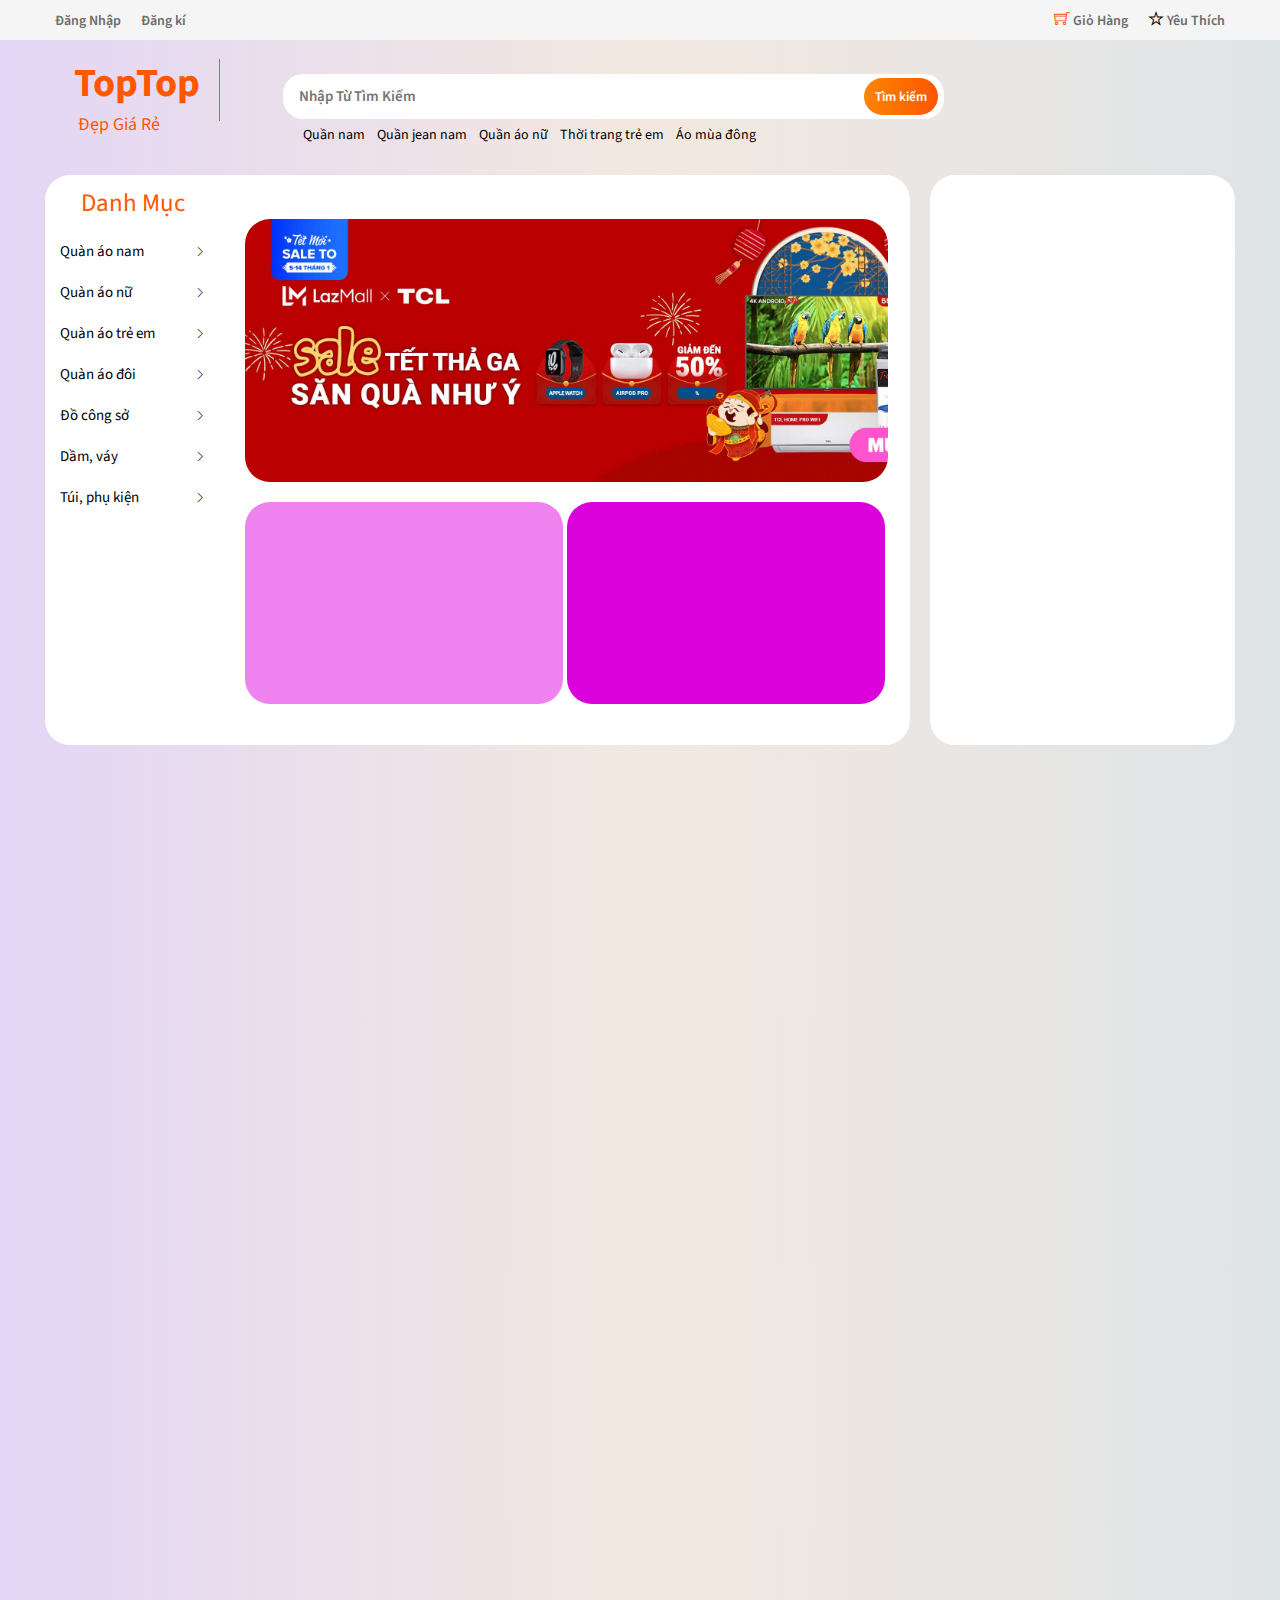
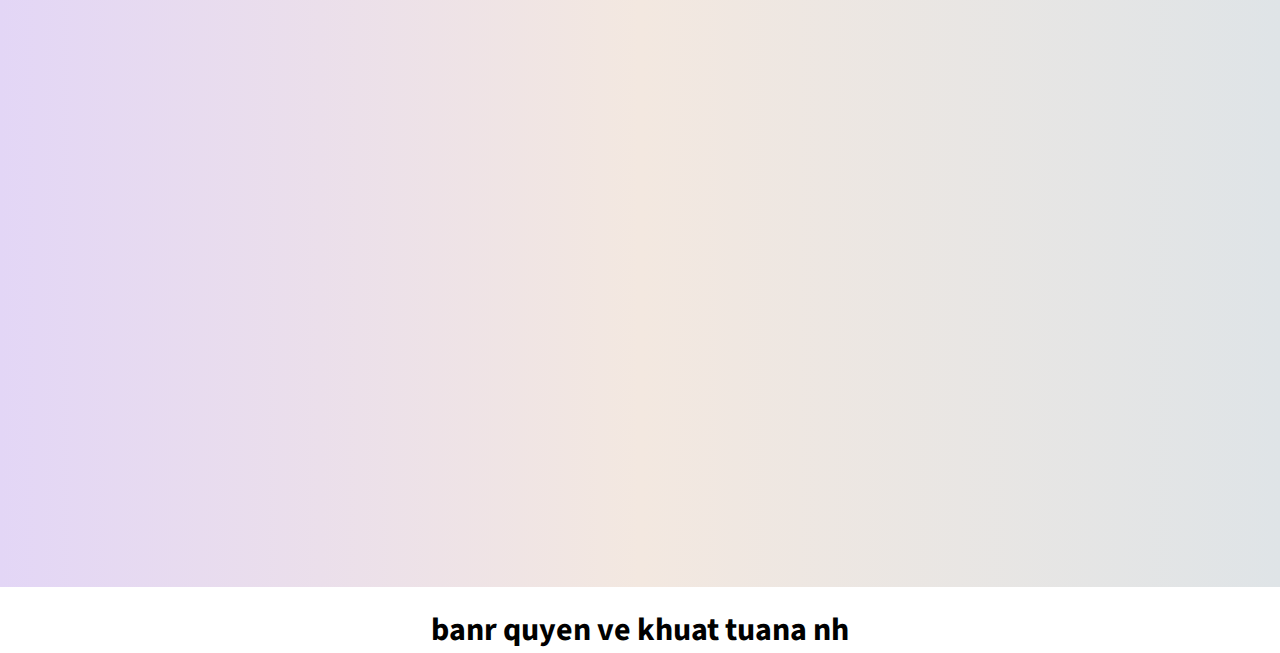
<file: index.html>
<!DOCTYPE html>
<html lang="en">
<head>
    <meta charset="UTF-8">
    <meta http-equiv="X-UA-Compatible" content="IE=edge">
    <meta name="viewport" content="width=device-width, initial-scale=1.0">
    <title>Document</title>
    <link rel="stylesheet" href="./assets/css/style.css">
    <link rel="stylesheet" href="./assets/css/base.css">
    <link rel="stylesheet" href="./assets/font/themify-icons/themify-icons.css">
</head>
<body>
   <header class="header">
       <!-- header top -->
       <div class="header_top">
            <div class="grid">
               <nav class="header_navbar">
                   <ul class="header_navbar-list">
                      <li class="header_navbar-item">
                          <a href="" class="header_navbar-item--link">Đăng Nhập</a>
                      </li>
                      <li class="header_navbar-item">
                        <a href="" class="header_navbar-item--link">Đăng kí</a>
                    </li>
                   </ul>

                   <ul class="header_navbar-list">
                    <li class="header_navbar-item">
                        <i class="ti-shopping-cart header_navbar-item--icon"></i>
                        <a href="" class="header_navbar-item--link">Giỏ Hàng</a>
                    </li>
                    <li class="header_navbar-item">
                        <i class="ti-star" ></i>
                      <a href="" class="header_navbar-item--link">Yêu Thích</a>
                  </li>
                 </ul>
               </nav>
               <!-- end header-top -->
               

           </div>
        </div>
   </header>

  
   
  </div>

   <div class="container">
        <div class="grid">
            
            <!-- header search -->
            <div class="header_mid">

                <div class="header_logo">
                    <a href="" class="header_logo-link">
                        <h1 class="header_logo-name">TopTop</h1>
                        <p class="header_logo-des">Đẹp Giá Rẻ</p>
                    </a>
                </div>

                <div class="header_search">
                        <input type="text" class="header_search-input" placeholder="Nhập Từ Tìm Kiếm">
                        <input type="submit" value="Tìm kiếm" class="header_search-submit" >
                        <!-- search -->
                        <div class="header_search-kid">
                            <ul class="header_search-kid--item">
                                <li class="header_search-kid--list"><a href="">Quần nam</a></li>
                                <li class="header_search-kid--list"><a href="">Quần jean nam</a></li>
                                <li class="header_search-kid--list"><a href="">Quần áo nữ</a></li>
                                <li class="header_search-kid--list"><a href="">Thời trang trẻ em</a></li>
                                <li class="header_search-kid--list"><a href="">Áo mùa đông</a></li>
                            </ul>
                        </div>
                </div>
            </div>
            <!-- category -->
            <div class="category">
                <div class="category_Cate">
                    <!-- cate list -->
                   <ul class="category_list">
                       <p class="category_title">Danh Mục</p>
                       <li class="category_items">
                           <a href="" class="category_item-link">
                             <p class="category_item-name">Quàn áo nam</p>
                               <i class="ti-angle-right category_icon"></i>
                           </a>
                        </li>
                        <li class="category_items">
                            <a href="" class="category_item-link">
                              <p class="category_item-name">Quàn áo nữ</p>
                                <i class="ti-angle-right category_icon"></i>
                            </a>
                         </li>
                         <li class="category_items">
                            <a href="" class="category_item-link">
                              <p class="category_item-name">Quàn áo trẻ em</p>
                                <i class="ti-angle-right category_icon"></i>
                            </a>
                         </li>
                         <li class="category_items">
                            <a href="" class="category_item-link">
                              <p class="category_item-name">Quàn áo đôi</p>
                                <i class="ti-angle-right category_icon"></i>
                            </a>
                         </li>
                         <li class="category_items">
                            <a href="" class="category_item-link">
                              <p class="category_item-name">Đồ công sở</p>
                                <i class="ti-angle-right category_icon"></i>
                            </a>
                         </li>
                         <li class="category_items">
                            <a href="" class="category_item-link">
                              <p class="category_item-name">Dầm, váy</p>
                                <i class="ti-angle-right category_icon"></i>
                            </a>
                         </li>
                         <li class="category_items">
                            <a href="" class="category_item-link">
                              <p class="category_item-name">Túi, phụ kiện</p>
                                <i class="ti-angle-right category_icon"></i>
                            </a>
                         </li>
                     
                   </ul>
                   <!-- cate slider -->
                   <div class="category_slider">
                    <img class="slider_img" src="./assets/ing/slider1.jpg" alt="">
                   </div>
                   <div class="category_new">
                      
                    </div>
                    <div class="category_sales">
                   
                    </div>
                </div>

                <div class="category_user">
    
                </div>

            </div>
             
         
                
            
          
        </div>
   </div>

   <footer class="footer">
        <h1 style="text-align: center;">banr quyen ve khuat tuana nh</h1>
   </footer>
</body>
</html>
</file>
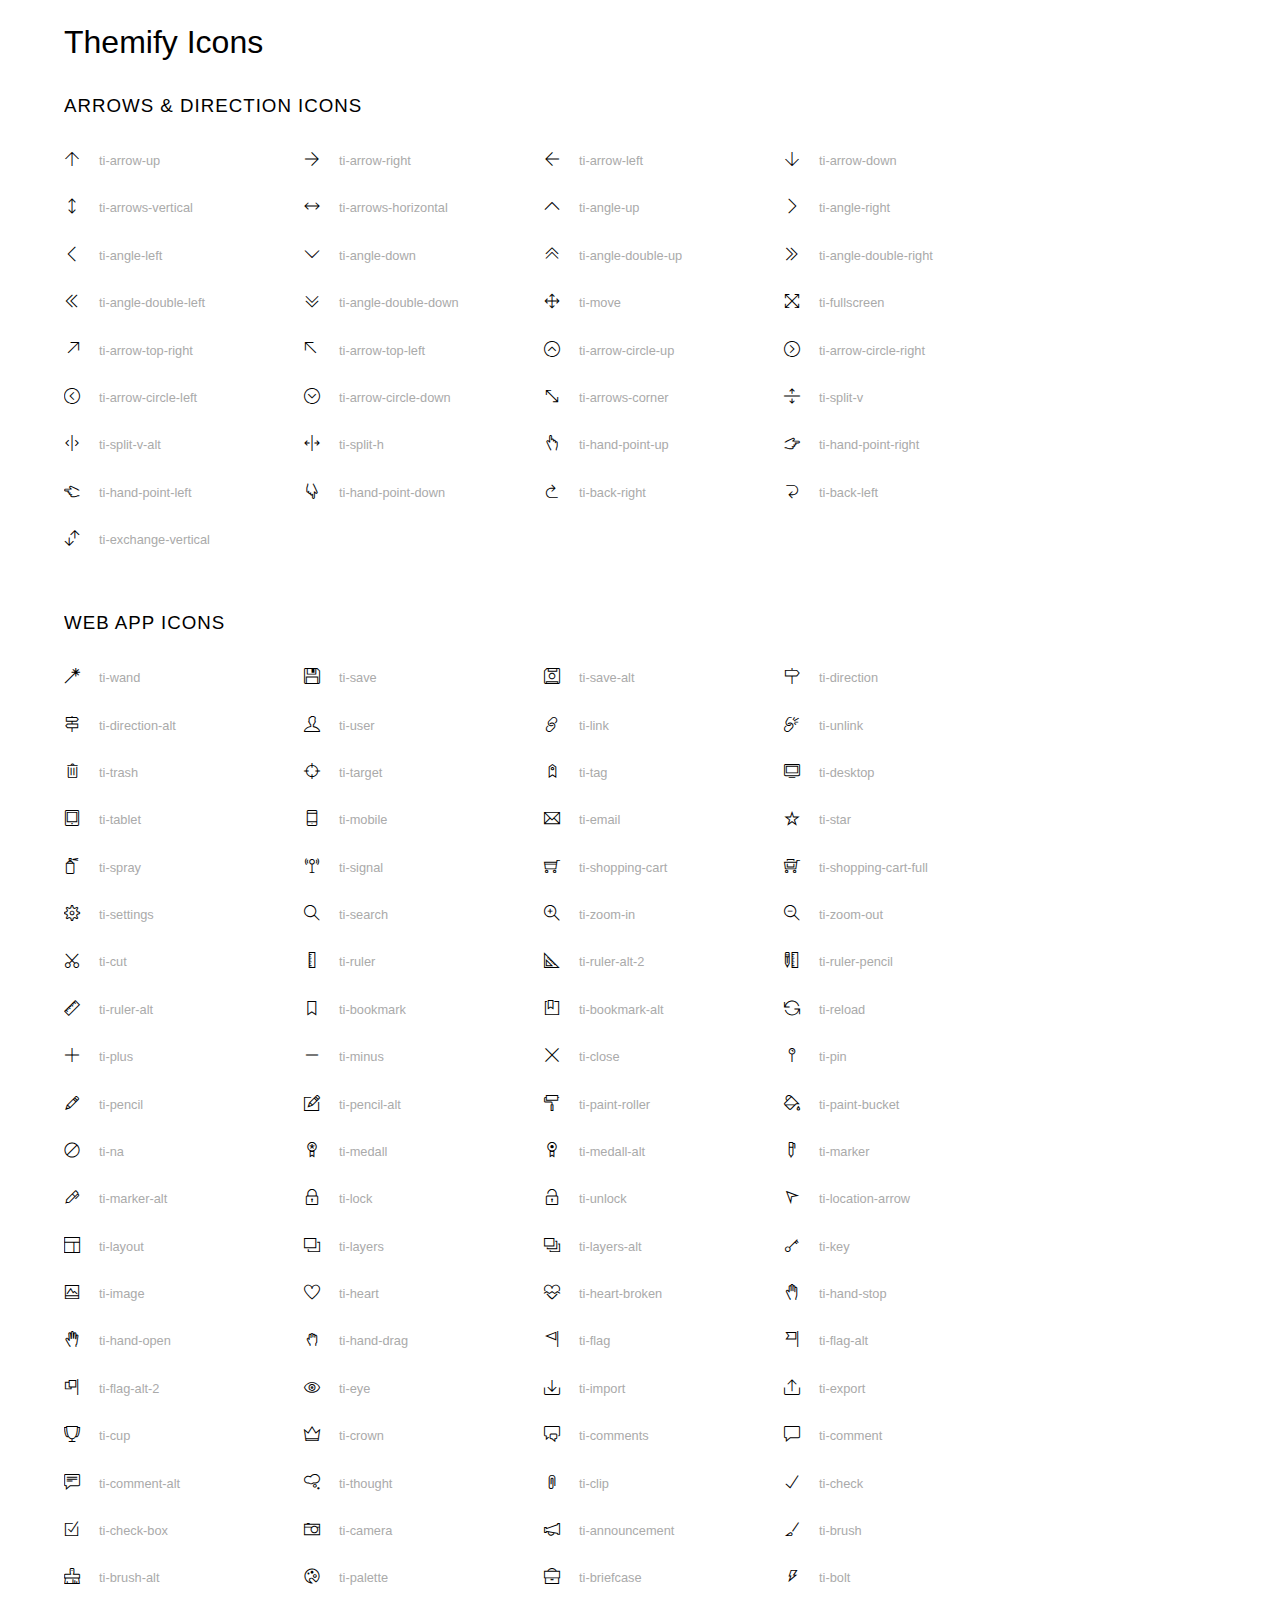
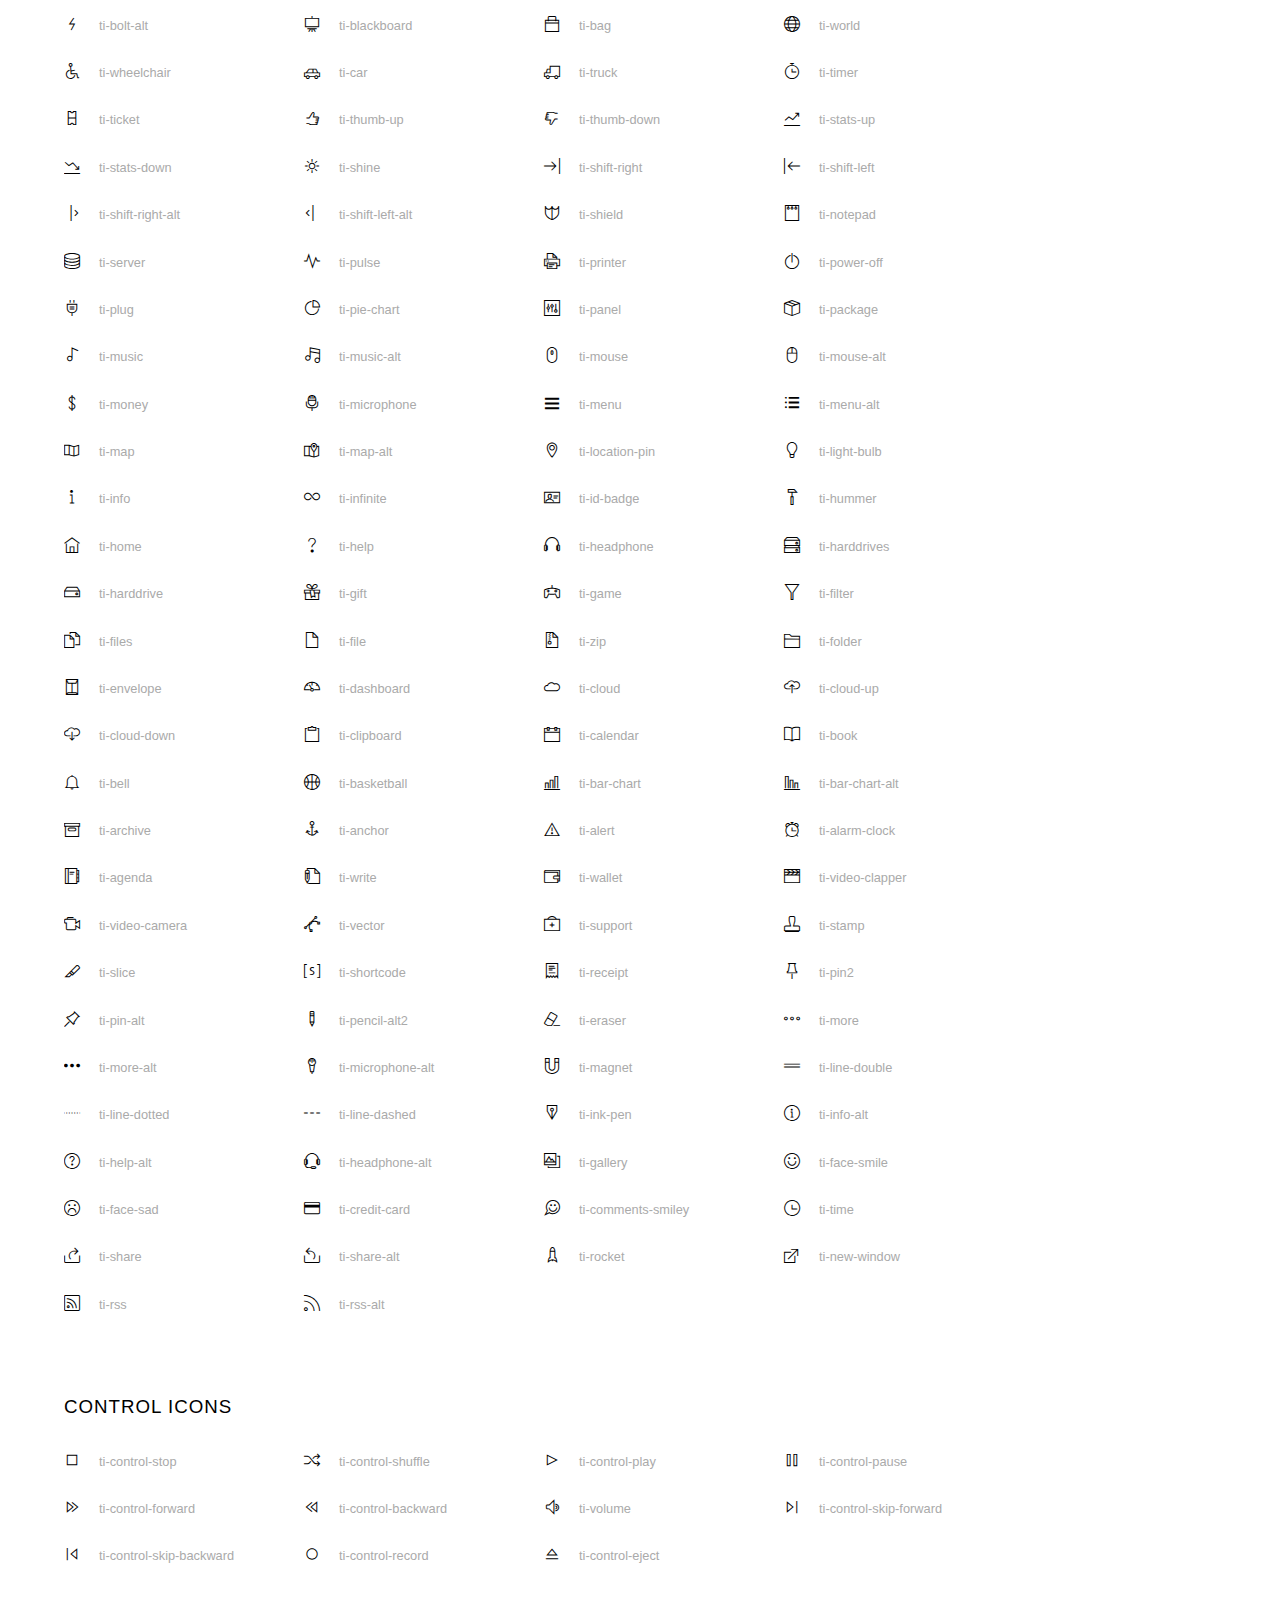
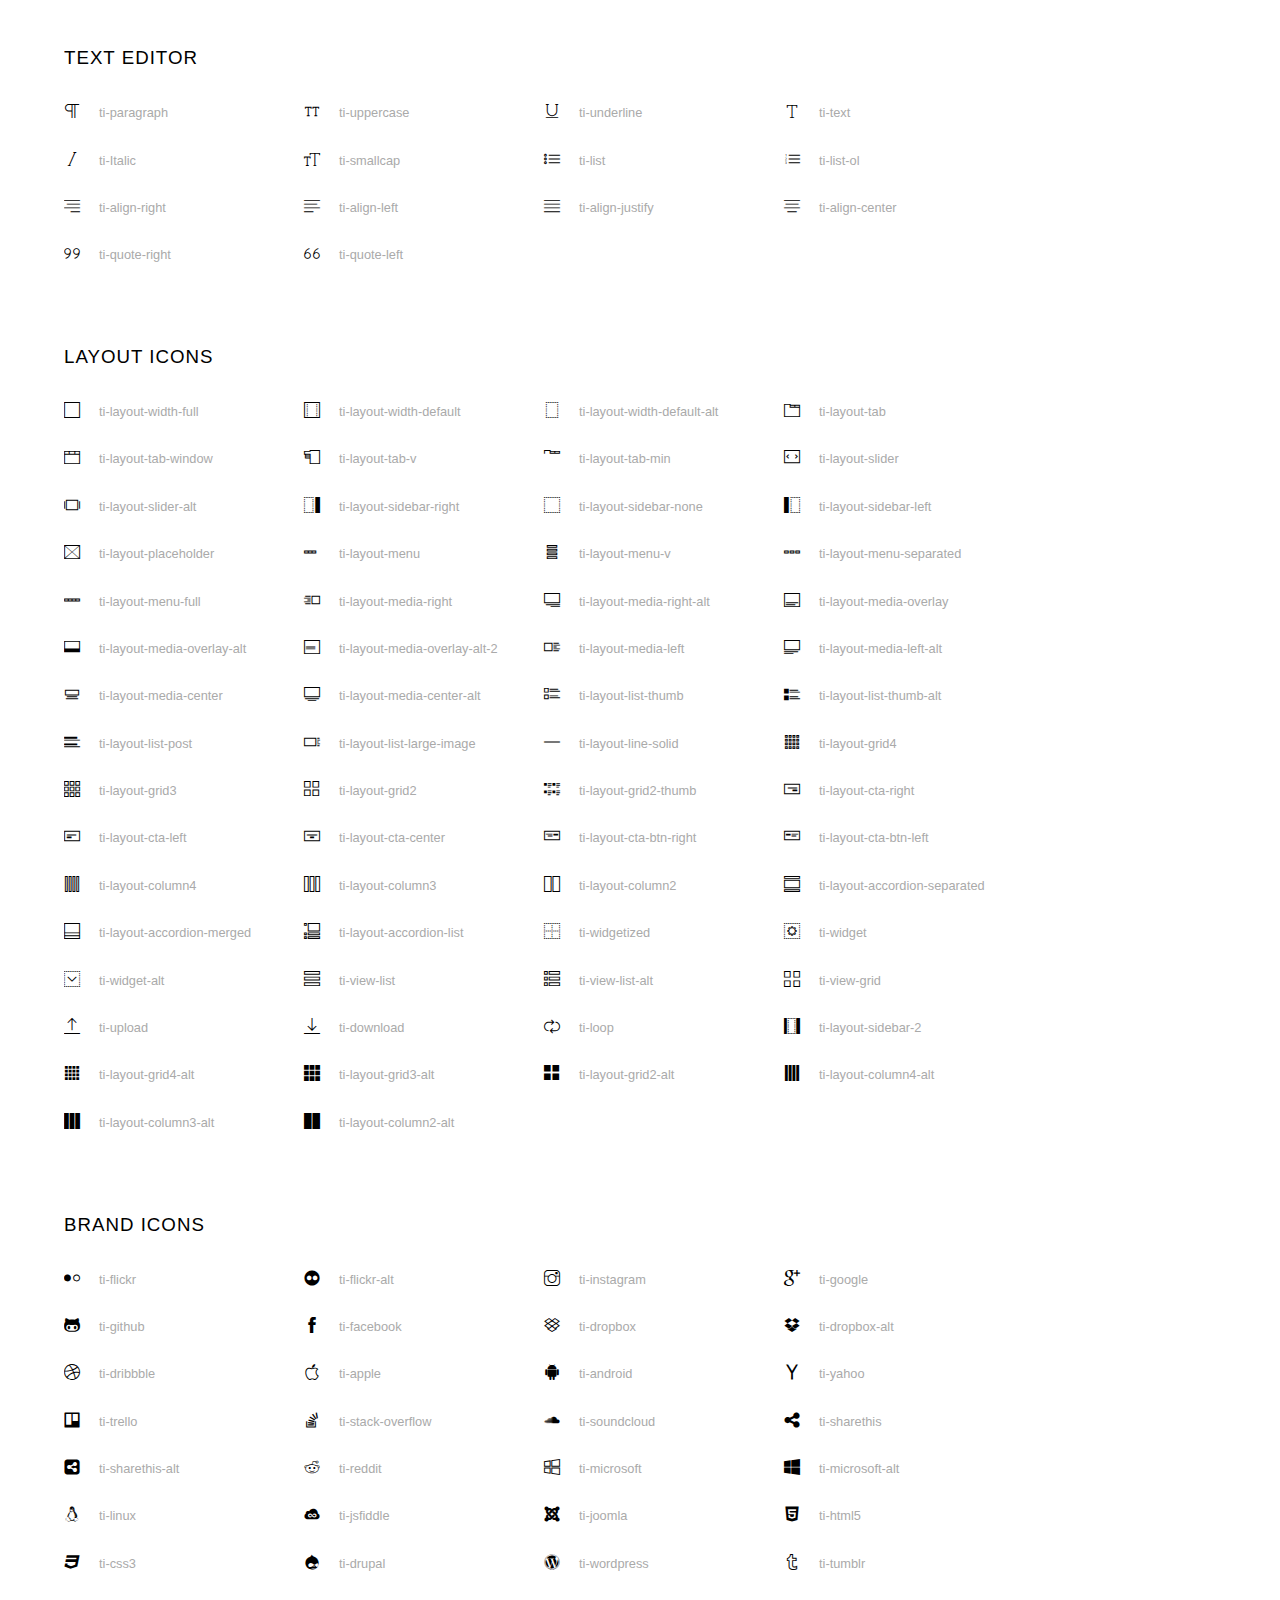
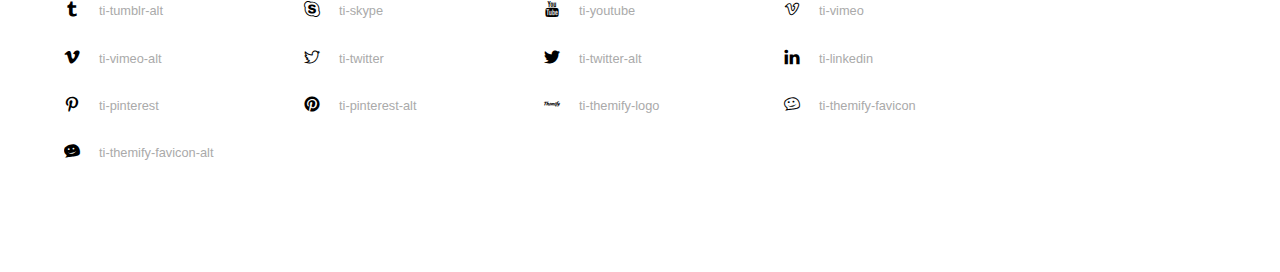
<file: assets/font/themify-icons/index.html>
<!doctype html>
<html>
<head>
	<meta charset="utf-8">
	<title>Themify Icon Font</title>
	<meta name="viewport" content="width=device-width">
	<link rel="stylesheet" href="demo-files/demo.css">
	<link rel="stylesheet" href="themify-icons.css">
	<!--[if lt IE 8]><!-->
	<link rel="stylesheet" href="ie7/ie7.css">
	<!--<![endif]-->
</head>
<body>
	<h1>Themify Icons</h1>

	<div class="icon-section">

		<div class="icon-section">
			<h3>Arrows &amp; Direction Icons </h3>

			<div class="icon-container">
				<span class="ti-arrow-up"></span><span class="icon-name"> ti-arrow-up</span>
			</div>
			<div class="icon-container">
				<span class="ti-arrow-right"></span><span class="icon-name"> ti-arrow-right</span>
			</div>
			<div class="icon-container">
				<span class="ti-arrow-left"></span><span class="icon-name"> ti-arrow-left</span>
			</div>
			<div class="icon-container">
				<span class="ti-arrow-down"></span><span class="icon-name"> ti-arrow-down</span>
			</div>
			<div class="icon-container">
				<span class="ti-arrows-vertical"></span><span class="icon-name"> ti-arrows-vertical</span>
			</div>
			<div class="icon-container">
				<span class="ti-arrows-horizontal"></span><span class="icon-name"> ti-arrows-horizontal</span>
			</div>
			<div class="icon-container">
				<span class="ti-angle-up"></span><span class="icon-name"> ti-angle-up</span>
			</div>
			<div class="icon-container">
				<span class="ti-angle-right"></span><span class="icon-name"> ti-angle-right</span>
			</div>
			<div class="icon-container">
				<span class="ti-angle-left"></span><span class="icon-name"> ti-angle-left</span>
			</div>
			<div class="icon-container">
				<span class="ti-angle-down"></span><span class="icon-name"> ti-angle-down</span>
			</div>	
			<div class="icon-container">
				<span class="ti-angle-double-up"></span><span class="icon-name"> ti-angle-double-up</span>
			</div>
			<div class="icon-container">
				<span class="ti-angle-double-right"></span><span class="icon-name"> ti-angle-double-right</span>
			</div>
			<div class="icon-container">
				<span class="ti-angle-double-left"></span><span class="icon-name"> ti-angle-double-left</span>
			</div>
			<div class="icon-container">
				<span class="ti-angle-double-down"></span><span class="icon-name"> ti-angle-double-down</span>
			</div>					
			<div class="icon-container">
				<span class="ti-move"></span><span class="icon-name"> ti-move</span>
			</div>
			<div class="icon-container">
				<span class="ti-fullscreen"></span><span class="icon-name"> ti-fullscreen</span>
			</div>
			<div class="icon-container">
				<span class="ti-arrow-top-right"></span><span class="icon-name"> ti-arrow-top-right</span>
			</div>
			<div class="icon-container">
				<span class="ti-arrow-top-left"></span><span class="icon-name"> ti-arrow-top-left</span>
			</div>
			<div class="icon-container">
				<span class="ti-arrow-circle-up"></span><span class="icon-name"> ti-arrow-circle-up</span>
			</div>
			<div class="icon-container">
				<span class="ti-arrow-circle-right"></span><span class="icon-name"> ti-arrow-circle-right</span>
			</div>
			<div class="icon-container">
				<span class="ti-arrow-circle-left"></span><span class="icon-name"> ti-arrow-circle-left</span>
			</div>
			<div class="icon-container">
				<span class="ti-arrow-circle-down"></span><span class="icon-name"> ti-arrow-circle-down</span>
			</div>
			<div class="icon-container">
				<span class="ti-arrows-corner"></span><span class="icon-name"> ti-arrows-corner</span>
			</div>
			<div class="icon-container">
				<span class="ti-split-v"></span><span class="icon-name"> ti-split-v</span>
			</div>

			<div class="icon-container">
				<span class="ti-split-v-alt"></span><span class="icon-name"> ti-split-v-alt</span>
			</div>
			<div class="icon-container">
				<span class="ti-split-h"></span><span class="icon-name"> ti-split-h</span>
			</div>
			<div class="icon-container">
				<span class="ti-hand-point-up"></span><span class="icon-name"> ti-hand-point-up</span>
			</div>
			<div class="icon-container">
				<span class="ti-hand-point-right"></span><span class="icon-name"> ti-hand-point-right</span>
			</div>
			<div class="icon-container">
				<span class="ti-hand-point-left"></span><span class="icon-name"> ti-hand-point-left</span>
			</div>
			<div class="icon-container">
				<span class="ti-hand-point-down"></span><span class="icon-name"> ti-hand-point-down</span>
			</div>
			<div class="icon-container">
				<span class="ti-back-right"></span><span class="icon-name"> ti-back-right</span>
			</div>
			<div class="icon-container">
				<span class="ti-back-left"></span><span class="icon-name"> ti-back-left</span>
			</div>
			<div class="icon-container">
				<span class="ti-exchange-vertical"></span><span class="icon-name"> ti-exchange-vertical</span>
			</div>

		</div> <!-- Arrows Icons -->



		<h3>Web App Icons</h3>
		
		<div class="icon-section">

			<div class="icon-container">
				<span class="ti-wand"></span><span class="icon-name"> ti-wand</span>
			</div>
			<div class="icon-container">
				<span class="ti-save"></span><span class="icon-name"> ti-save</span>
			</div>
			<div class="icon-container">
				<span class="ti-save-alt"></span><span class="icon-name"> ti-save-alt</span>
			</div>

			<div class="icon-container">
				<span class="ti-direction"></span><span class="icon-name"> ti-direction</span>
			</div>
			<div class="icon-container">
				<span class="ti-direction-alt"></span><span class="icon-name"> ti-direction-alt</span>
			</div>
			<div class="icon-container">
				<span class="ti-user"></span><span class="icon-name"> ti-user</span>
			</div>
			<div class="icon-container">
				<span class="ti-link"></span><span class="icon-name"> ti-link</span>
			</div>
			<div class="icon-container">
				<span class="ti-unlink"></span><span class="icon-name"> ti-unlink</span>
			</div>
			<div class="icon-container">
				<span class="ti-trash"></span><span class="icon-name"> ti-trash</span>
			</div>
			<div class="icon-container">
				<span class="ti-target"></span><span class="icon-name"> ti-target</span>
			</div>
			<div class="icon-container">
				<span class="ti-tag"></span><span class="icon-name"> ti-tag</span>
			</div>
			<div class="icon-container">
				<span class="ti-desktop"></span><span class="icon-name"> ti-desktop</span>
			</div>
			<div class="icon-container">
				<span class="ti-tablet"></span><span class="icon-name"> ti-tablet</span>
			</div>
			<div class="icon-container">
				<span class="ti-mobile"></span><span class="icon-name"> ti-mobile</span>
			</div>
			<div class="icon-container">
				<span class="ti-email"></span><span class="icon-name"> ti-email</span>
			</div>	
			<div class="icon-container">
				<span class="ti-star"></span><span class="icon-name"> ti-star</span>
			</div>
			<div class="icon-container">
				<span class="ti-spray"></span><span class="icon-name"> ti-spray</span>
			</div>
			<div class="icon-container">
				<span class="ti-signal"></span><span class="icon-name"> ti-signal</span>
			</div>
			<div class="icon-container">
				<span class="ti-shopping-cart"></span><span class="icon-name"> ti-shopping-cart</span>
			</div>
			<div class="icon-container">
				<span class="ti-shopping-cart-full"></span><span class="icon-name"> ti-shopping-cart-full</span>
			</div>
			<div class="icon-container">
				<span class="ti-settings"></span><span class="icon-name"> ti-settings</span>
			</div>
			<div class="icon-container">
				<span class="ti-search"></span><span class="icon-name"> ti-search</span>
			</div>
			<div class="icon-container">
				<span class="ti-zoom-in"></span><span class="icon-name"> ti-zoom-in</span>
			</div>
			<div class="icon-container">
				<span class="ti-zoom-out"></span><span class="icon-name"> ti-zoom-out</span>
			</div>
			<div class="icon-container">
				<span class="ti-cut"></span><span class="icon-name"> ti-cut</span>
			</div>
			<div class="icon-container">
				<span class="ti-ruler"></span><span class="icon-name"> ti-ruler</span>
			</div>
			<div class="icon-container">
				<span class="ti-ruler-alt-2"></span><span class="icon-name"> ti-ruler-alt-2</span>
			</div>			
			<div class="icon-container">
				<span class="ti-ruler-pencil"></span><span class="icon-name"> ti-ruler-pencil</span>
			</div>
			<div class="icon-container">
				<span class="ti-ruler-alt"></span><span class="icon-name"> ti-ruler-alt</span>
			</div>
			<div class="icon-container">
				<span class="ti-bookmark"></span><span class="icon-name"> ti-bookmark</span>
			</div>
			<div class="icon-container">
				<span class="ti-bookmark-alt"></span><span class="icon-name"> ti-bookmark-alt</span>
			</div>
			<div class="icon-container">
				<span class="ti-reload"></span><span class="icon-name"> ti-reload</span>
			</div>
			<div class="icon-container">
				<span class="ti-plus"></span><span class="icon-name"> ti-plus</span>
			</div>
			<div class="icon-container">
				<span class="ti-minus"></span><span class="icon-name"> ti-minus</span>
			</div>
			<div class="icon-container">
				<span class="ti-close"></span><span class="icon-name"> ti-close</span>
			</div>			
			<div class="icon-container">
				<span class="ti-pin"></span><span class="icon-name"> ti-pin</span>
			</div>
			<div class="icon-container">
				<span class="ti-pencil"></span><span class="icon-name"> ti-pencil</span>
			</div>
					
		  	<div class="icon-container">
				<span class="ti-pencil-alt"></span><span class="icon-name"> ti-pencil-alt</span>
			</div>
			<div class="icon-container">
				<span class="ti-paint-roller"></span><span class="icon-name"> ti-paint-roller</span>
			</div>
			<div class="icon-container">
				<span class="ti-paint-bucket"></span><span class="icon-name"> ti-paint-bucket</span>
			</div>
			<div class="icon-container">
				<span class="ti-na"></span><span class="icon-name"> ti-na</span>
			</div>
			<div class="icon-container">
				<span class="ti-medall"></span><span class="icon-name"> ti-medall</span>
			</div>
			<div class="icon-container">
				<span class="ti-medall-alt"></span><span class="icon-name"> ti-medall-alt</span>
			</div>
			<div class="icon-container">
				<span class="ti-marker"></span><span class="icon-name"> ti-marker</span>
			</div>
			<div class="icon-container">
				<span class="ti-marker-alt"></span><span class="icon-name"> ti-marker-alt</span>
			</div>

			<div class="icon-container">
				<span class="ti-lock"></span><span class="icon-name"> ti-lock</span>
			</div>
			<div class="icon-container">
				<span class="ti-unlock"></span><span class="icon-name"> ti-unlock</span>
			</div>
			<div class="icon-container">
				<span class="ti-location-arrow"></span><span class="icon-name"> ti-location-arrow</span>
			</div>
			<div class="icon-container">
				<span class="ti-layout"></span><span class="icon-name"> ti-layout</span>
			</div>
			<div class="icon-container">
				<span class="ti-layers"></span><span class="icon-name"> ti-layers</span>
			</div>
			<div class="icon-container">
				<span class="ti-layers-alt"></span><span class="icon-name"> ti-layers-alt</span>
			</div>
			<div class="icon-container">
				<span class="ti-key"></span><span class="icon-name"> ti-key</span>
			</div>
			<div class="icon-container">
				<span class="ti-image"></span><span class="icon-name"> ti-image</span>
			</div>
			<div class="icon-container">
				<span class="ti-heart"></span><span class="icon-name"> ti-heart</span>
			</div>
			<div class="icon-container">
				<span class="ti-heart-broken"></span><span class="icon-name"> ti-heart-broken</span>
			</div>
			<div class="icon-container">
				<span class="ti-hand-stop"></span><span class="icon-name"> ti-hand-stop</span>
			</div>
			<div class="icon-container">
				<span class="ti-hand-open"></span><span class="icon-name"> ti-hand-open</span>
			</div>
			<div class="icon-container">
				<span class="ti-hand-drag"></span><span class="icon-name"> ti-hand-drag</span>
			</div>
			<div class="icon-container">
				<span class="ti-flag"></span><span class="icon-name"> ti-flag</span>
			</div>
			<div class="icon-container">
				<span class="ti-flag-alt"></span><span class="icon-name"> ti-flag-alt</span>
			</div>
			<div class="icon-container">
				<span class="ti-flag-alt-2"></span><span class="icon-name"> ti-flag-alt-2</span>
			</div>
			<div class="icon-container">
				<span class="ti-eye"></span><span class="icon-name"> ti-eye</span>
			</div>
			<div class="icon-container">
				<span class="ti-import"></span><span class="icon-name"> ti-import</span>
			</div>			
			<div class="icon-container">
				<span class="ti-export"></span><span class="icon-name"> ti-export</span>
			</div>
			<div class="icon-container">
				<span class="ti-cup"></span><span class="icon-name"> ti-cup</span>
			</div>
			<div class="icon-container">
				<span class="ti-crown"></span><span class="icon-name"> ti-crown</span>
			</div>
			<div class="icon-container">
				<span class="ti-comments"></span><span class="icon-name"> ti-comments</span>
			</div>
			<div class="icon-container">
				<span class="ti-comment"></span><span class="icon-name"> ti-comment</span>
			</div>
			<div class="icon-container">
				<span class="ti-comment-alt"></span><span class="icon-name"> ti-comment-alt</span>
			</div>
			<div class="icon-container">
				<span class="ti-thought"></span><span class="icon-name"> ti-thought</span>
			</div>			
			<div class="icon-container">
				<span class="ti-clip"></span><span class="icon-name"> ti-clip</span>
			</div>

			<div class="icon-container">
				<span class="ti-check"></span><span class="icon-name"> ti-check</span>
			</div>
			<div class="icon-container">
				<span class="ti-check-box"></span><span class="icon-name"> ti-check-box</span>
			</div>
			<div class="icon-container">
				<span class="ti-camera"></span><span class="icon-name"> ti-camera</span>
			</div>
			<div class="icon-container">
				<span class="ti-announcement"></span><span class="icon-name"> ti-announcement</span>
			</div>
			<div class="icon-container">
				<span class="ti-brush"></span><span class="icon-name"> ti-brush</span>
			</div>
			<div class="icon-container">
				<span class="ti-brush-alt"></span><span class="icon-name"> ti-brush-alt</span>
			</div>
			<div class="icon-container">
				<span class="ti-palette"></span><span class="icon-name"> ti-palette</span>
			</div>			
			<div class="icon-container">
				<span class="ti-briefcase"></span><span class="icon-name"> ti-briefcase</span>
			</div>
			<div class="icon-container">
				<span class="ti-bolt"></span><span class="icon-name"> ti-bolt</span>
			</div>
			<div class="icon-container">
				<span class="ti-bolt-alt"></span><span class="icon-name"> ti-bolt-alt</span>
			</div>
			<div class="icon-container">
				<span class="ti-blackboard"></span><span class="icon-name"> ti-blackboard</span>
			</div>
			<div class="icon-container">
				<span class="ti-bag"></span><span class="icon-name"> ti-bag</span>
			</div>
			<div class="icon-container">
				<span class="ti-world"></span><span class="icon-name"> ti-world</span>
			</div>
			<div class="icon-container">
				<span class="ti-wheelchair"></span><span class="icon-name"> ti-wheelchair</span>
			</div>
			<div class="icon-container">
				<span class="ti-car"></span><span class="icon-name"> ti-car</span>
			</div>
			<div class="icon-container">
				<span class="ti-truck"></span><span class="icon-name"> ti-truck</span>
			</div>
			<div class="icon-container">
				<span class="ti-timer"></span><span class="icon-name"> ti-timer</span>
			</div>
			<div class="icon-container">
				<span class="ti-ticket"></span><span class="icon-name"> ti-ticket</span>
			</div>
			<div class="icon-container">
				<span class="ti-thumb-up"></span><span class="icon-name"> ti-thumb-up</span>
			</div>
			<div class="icon-container">
				<span class="ti-thumb-down"></span><span class="icon-name"> ti-thumb-down</span>
			</div>

			<div class="icon-container">
				<span class="ti-stats-up"></span><span class="icon-name"> ti-stats-up</span>
			</div>
			<div class="icon-container">
				<span class="ti-stats-down"></span><span class="icon-name"> ti-stats-down</span>
			</div>
			<div class="icon-container">
				<span class="ti-shine"></span><span class="icon-name"> ti-shine</span>
			</div>
			<div class="icon-container">
				<span class="ti-shift-right"></span><span class="icon-name"> ti-shift-right</span>
			</div>
			<div class="icon-container">
				<span class="ti-shift-left"></span><span class="icon-name"> ti-shift-left</span>
			</div>

			<div class="icon-container">
				<span class="ti-shift-right-alt"></span><span class="icon-name"> ti-shift-right-alt</span>
			</div>
			<div class="icon-container">
				<span class="ti-shift-left-alt"></span><span class="icon-name"> ti-shift-left-alt</span>
			</div>
			<div class="icon-container">
				<span class="ti-shield"></span><span class="icon-name"> ti-shield</span>
			</div>
			<div class="icon-container">
				<span class="ti-notepad"></span><span class="icon-name"> ti-notepad</span>
			</div>
			<div class="icon-container">
				<span class="ti-server"></span><span class="icon-name"> ti-server</span>
			</div>

			<div class="icon-container">
				<span class="ti-pulse"></span><span class="icon-name"> ti-pulse</span>
			</div>
			<div class="icon-container">
				<span class="ti-printer"></span><span class="icon-name"> ti-printer</span>
			</div>
			<div class="icon-container">
				<span class="ti-power-off"></span><span class="icon-name"> ti-power-off</span>
			</div>
			<div class="icon-container">
				<span class="ti-plug"></span><span class="icon-name"> ti-plug</span>
			</div>
			<div class="icon-container">
				<span class="ti-pie-chart"></span><span class="icon-name"> ti-pie-chart</span>
			</div>

			<div class="icon-container">
				<span class="ti-panel"></span><span class="icon-name"> ti-panel</span>
			</div>
			<div class="icon-container">
				<span class="ti-package"></span><span class="icon-name"> ti-package</span>
			</div>
			<div class="icon-container">
				<span class="ti-music"></span><span class="icon-name"> ti-music</span>
			</div>
			<div class="icon-container">
				<span class="ti-music-alt"></span><span class="icon-name"> ti-music-alt</span>
			</div>
			<div class="icon-container">
				<span class="ti-mouse"></span><span class="icon-name"> ti-mouse</span>
			</div>
			<div class="icon-container">
				<span class="ti-mouse-alt"></span><span class="icon-name"> ti-mouse-alt</span>
			</div>
			<div class="icon-container">
				<span class="ti-money"></span><span class="icon-name"> ti-money</span>
			</div>
			<div class="icon-container">
				<span class="ti-microphone"></span><span class="icon-name"> ti-microphone</span>
			</div>
			<div class="icon-container">
				<span class="ti-menu"></span><span class="icon-name"> ti-menu</span>
			</div>
			<div class="icon-container">
				<span class="ti-menu-alt"></span><span class="icon-name"> ti-menu-alt</span>
			</div>
			<div class="icon-container">
				<span class="ti-map"></span><span class="icon-name"> ti-map</span>
			</div>
			<div class="icon-container">
				<span class="ti-map-alt"></span><span class="icon-name"> ti-map-alt</span>
			</div>

			<div class="icon-container">
				<span class="ti-location-pin"></span><span class="icon-name"> ti-location-pin</span>
			</div>

			<div class="icon-container">
				<span class="ti-light-bulb"></span><span class="icon-name"> ti-light-bulb</span>
			</div>
			<div class="icon-container">
				<span class="ti-info"></span><span class="icon-name"> ti-info</span>
			</div>
			<div class="icon-container">
				<span class="ti-infinite"></span><span class="icon-name"> ti-infinite</span>
			</div>
			<div class="icon-container">
				<span class="ti-id-badge"></span><span class="icon-name"> ti-id-badge</span>
			</div>
			<div class="icon-container">
				<span class="ti-hummer"></span><span class="icon-name"> ti-hummer</span>
			</div>
			<div class="icon-container">
				<span class="ti-home"></span><span class="icon-name"> ti-home</span>
			</div>
			<div class="icon-container">
				<span class="ti-help"></span><span class="icon-name"> ti-help</span>
			</div>
			<div class="icon-container">
				<span class="ti-headphone"></span><span class="icon-name"> ti-headphone</span>
			</div>
			<div class="icon-container">
				<span class="ti-harddrives"></span><span class="icon-name"> ti-harddrives</span>
			</div>
			<div class="icon-container">
				<span class="ti-harddrive"></span><span class="icon-name"> ti-harddrive</span>
			</div>
			<div class="icon-container">
				<span class="ti-gift"></span><span class="icon-name"> ti-gift</span>
			</div>
			<div class="icon-container">
				<span class="ti-game"></span><span class="icon-name"> ti-game</span>
			</div>
			<div class="icon-container">
				<span class="ti-filter"></span><span class="icon-name"> ti-filter</span>
			</div>
			<div class="icon-container">
				<span class="ti-files"></span><span class="icon-name"> ti-files</span>
			</div>
			<div class="icon-container">
				<span class="ti-file"></span><span class="icon-name"> ti-file</span>
			</div>
			<div class="icon-container">
				<span class="ti-zip"></span><span class="icon-name"> ti-zip</span>
			</div>
			<div class="icon-container">
				<span class="ti-folder"></span><span class="icon-name"> ti-folder</span>
			</div>			
			<div class="icon-container">
				<span class="ti-envelope"></span><span class="icon-name"> ti-envelope</span>
			</div>


			<div class="icon-container">
				<span class="ti-dashboard"></span><span class="icon-name"> ti-dashboard</span>
			</div>
			<div class="icon-container">
				<span class="ti-cloud"></span><span class="icon-name"> ti-cloud</span>
			</div>
			<div class="icon-container">
				<span class="ti-cloud-up"></span><span class="icon-name"> ti-cloud-up</span>
			</div>
			<div class="icon-container">
				<span class="ti-cloud-down"></span><span class="icon-name"> ti-cloud-down</span>
			</div>
			<div class="icon-container">
				<span class="ti-clipboard"></span><span class="icon-name"> ti-clipboard</span>
			</div>
			<div class="icon-container">
				<span class="ti-calendar"></span><span class="icon-name"> ti-calendar</span>
			</div>
			<div class="icon-container">
				<span class="ti-book"></span><span class="icon-name"> ti-book</span>
			</div>
			<div class="icon-container">
				<span class="ti-bell"></span><span class="icon-name"> ti-bell</span>
			</div>
			<div class="icon-container">
				<span class="ti-basketball"></span><span class="icon-name"> ti-basketball</span>
			</div>
			<div class="icon-container">
				<span class="ti-bar-chart"></span><span class="icon-name"> ti-bar-chart</span>
			</div>
			<div class="icon-container">
				<span class="ti-bar-chart-alt"></span><span class="icon-name"> ti-bar-chart-alt</span>
			</div>


			<div class="icon-container">
				<span class="ti-archive"></span><span class="icon-name"> ti-archive</span>
			</div>
			<div class="icon-container">
				<span class="ti-anchor"></span><span class="icon-name"> ti-anchor</span>
			</div>

			<div class="icon-container">
				<span class="ti-alert"></span><span class="icon-name"> ti-alert</span>
			</div>
			<div class="icon-container">
				<span class="ti-alarm-clock"></span><span class="icon-name"> ti-alarm-clock</span>
			</div>
			<div class="icon-container">
				<span class="ti-agenda"></span><span class="icon-name"> ti-agenda</span>
			</div>
			<div class="icon-container">
				<span class="ti-write"></span><span class="icon-name"> ti-write</span>
			</div>

			<div class="icon-container">
				<span class="ti-wallet"></span><span class="icon-name"> ti-wallet</span>
			</div>
			<div class="icon-container">
				<span class="ti-video-clapper"></span><span class="icon-name"> ti-video-clapper</span>
			</div>
			<div class="icon-container">
				<span class="ti-video-camera"></span><span class="icon-name"> ti-video-camera</span>
			</div>
			<div class="icon-container">
				<span class="ti-vector"></span><span class="icon-name"> ti-vector</span>
			</div>

			<div class="icon-container">
				<span class="ti-support"></span><span class="icon-name"> ti-support</span>
			</div>
			<div class="icon-container">
				<span class="ti-stamp"></span><span class="icon-name"> ti-stamp</span>
			</div>
			<div class="icon-container">
				<span class="ti-slice"></span><span class="icon-name"> ti-slice</span>
			</div>
			<div class="icon-container">
				<span class="ti-shortcode"></span><span class="icon-name"> ti-shortcode</span>
			</div>
			<div class="icon-container">
				<span class="ti-receipt"></span><span class="icon-name"> ti-receipt</span>
			</div>
			<div class="icon-container">
				<span class="ti-pin2"></span><span class="icon-name"> ti-pin2</span>
			</div>
			<div class="icon-container">
				<span class="ti-pin-alt"></span><span class="icon-name"> ti-pin-alt</span>
			</div>
			<div class="icon-container">
				<span class="ti-pencil-alt2"></span><span class="icon-name"> ti-pencil-alt2</span>
			</div>
			<div class="icon-container">
				<span class="ti-eraser"></span><span class="icon-name"> ti-eraser</span>
			</div>			
			<div class="icon-container">
				<span class="ti-more"></span><span class="icon-name"> ti-more</span>
			</div>
			<div class="icon-container">
				<span class="ti-more-alt"></span><span class="icon-name"> ti-more-alt</span>
			</div>
			<div class="icon-container">
				<span class="ti-microphone-alt"></span><span class="icon-name"> ti-microphone-alt</span>
			</div>
			<div class="icon-container">
				<span class="ti-magnet"></span><span class="icon-name"> ti-magnet</span>
			</div>
			<div class="icon-container">
				<span class="ti-line-double"></span><span class="icon-name"> ti-line-double</span>
			</div>
			<div class="icon-container">
				<span class="ti-line-dotted"></span><span class="icon-name"> ti-line-dotted</span>
			</div>
			<div class="icon-container">
				<span class="ti-line-dashed"></span><span class="icon-name"> ti-line-dashed</span>
			</div>

			<div class="icon-container">
				<span class="ti-ink-pen"></span><span class="icon-name"> ti-ink-pen</span>
			</div>
			<div class="icon-container">
				<span class="ti-info-alt"></span><span class="icon-name"> ti-info-alt</span>
			</div>
			<div class="icon-container">
				<span class="ti-help-alt"></span><span class="icon-name"> ti-help-alt</span>
			</div>
			<div class="icon-container">
				<span class="ti-headphone-alt"></span><span class="icon-name"> ti-headphone-alt</span>
			</div>

			<div class="icon-container">
				<span class="ti-gallery"></span><span class="icon-name"> ti-gallery</span>
			</div>
			<div class="icon-container">
				<span class="ti-face-smile"></span><span class="icon-name"> ti-face-smile</span>
			</div>
			<div class="icon-container">
				<span class="ti-face-sad"></span><span class="icon-name"> ti-face-sad</span>
			</div>
			<div class="icon-container">
				<span class="ti-credit-card"></span><span class="icon-name"> ti-credit-card</span>
			</div>
			<div class="icon-container">
				<span class="ti-comments-smiley"></span><span class="icon-name"> ti-comments-smiley</span>
			</div>
			<div class="icon-container">
				<span class="ti-time"></span><span class="icon-name"> ti-time</span>
			</div>
			<div class="icon-container">
				<span class="ti-share"></span><span class="icon-name"> ti-share</span>
			</div>
			<div class="icon-container">
				<span class="ti-share-alt"></span><span class="icon-name"> ti-share-alt</span>
			</div>
			<div class="icon-container">
				<span class="ti-rocket"></span><span class="icon-name"> ti-rocket</span>
			</div>

			<div class="icon-container">
				<span class="ti-new-window"></span><span class="icon-name"> ti-new-window</span>
			</div>

			<div class="icon-container">
				<span class="ti-rss"></span><span class="icon-name"> ti-rss</span>
			</div>

			<div class="icon-container">
				<span class="ti-rss-alt"></span><span class="icon-name"> ti-rss-alt</span>
			</div>
			
		</div><!-- Web App Icons -->


		<div class="icon-section">
			<h3>Control Icons</h3>
			<div class="icon-container">
				<span class="ti-control-stop"></span><span class="icon-name"> ti-control-stop</span>
			</div>
			<div class="icon-container">
				<span class="ti-control-shuffle"></span><span class="icon-name"> ti-control-shuffle</span>
			</div>
			<div class="icon-container">
				<span class="ti-control-play"></span><span class="icon-name"> ti-control-play</span>
			</div>
			<div class="icon-container">
				<span class="ti-control-pause"></span><span class="icon-name"> ti-control-pause</span>
			</div>
			<div class="icon-container">
				<span class="ti-control-forward"></span><span class="icon-name"> ti-control-forward</span>
			</div>
			<div class="icon-container">
				<span class="ti-control-backward"></span><span class="icon-name"> ti-control-backward</span>
			</div>	
			<div class="icon-container">
				<span class="ti-volume"></span><span class="icon-name"> ti-volume</span>
			</div>
			<div class="icon-container">
				<span class="ti-control-skip-forward"></span><span class="icon-name"> ti-control-skip-forward</span>
			</div>
			<div class="icon-container">
				<span class="ti-control-skip-backward"></span><span class="icon-name"> ti-control-skip-backward</span>
			</div>
			<div class="icon-container">
				<span class="ti-control-record"></span><span class="icon-name"> ti-control-record</span>
			</div>
			<div class="icon-container">
				<span class="ti-control-eject"></span><span class="icon-name"> ti-control-eject</span>
			</div>			
		</div> <!-- Control Icons -->


		<div class="icon-section">
			<h3>Text Editor</h3>

			<div class="icon-container">
				<span class="ti-paragraph"></span><span class="icon-name"> ti-paragraph</span>
			</div>
			<div class="icon-container">
				<span class="ti-uppercase"></span><span class="icon-name"> ti-uppercase</span>
			</div>

			<div class="icon-container">
				<span class="ti-underline"></span><span class="icon-name"> ti-underline</span>
			</div>
			<div class="icon-container">
				<span class="ti-text"></span><span class="icon-name"> ti-text</span>
			</div>
			<div class="icon-container">
				<span class="ti-Italic"></span><span class="icon-name"> ti-Italic</span>
			</div>
			<div class="icon-container">
				<span class="ti-smallcap"></span><span class="icon-name"> ti-smallcap</span>
			</div>
			<div class="icon-container">
				<span class="ti-list"></span><span class="icon-name"> ti-list</span>
			</div>
			<div class="icon-container">
				<span class="ti-list-ol"></span><span class="icon-name"> ti-list-ol</span>
			</div>
			<div class="icon-container">
				<span class="ti-align-right"></span><span class="icon-name"> ti-align-right</span>
			</div>
			<div class="icon-container">
				<span class="ti-align-left"></span><span class="icon-name"> ti-align-left</span>
			</div>
			<div class="icon-container">
				<span class="ti-align-justify"></span><span class="icon-name"> ti-align-justify</span>
			</div>
			<div class="icon-container">
				<span class="ti-align-center"></span><span class="icon-name"> ti-align-center</span>
			</div>
			<div class="icon-container">
				<span class="ti-quote-right"></span><span class="icon-name"> ti-quote-right</span>
			</div>
			<div class="icon-container">
				<span class="ti-quote-left"></span><span class="icon-name"> ti-quote-left</span>
			</div>

		</div> <!-- Text Editor -->



		<div class="icon-section">
			<h3>Layout Icons</h3>
			<div class="icon-container">
				<span class="ti-layout-width-full"></span><span class="icon-name"> ti-layout-width-full</span>
			</div>
			<div class="icon-container">
				<span class="ti-layout-width-default"></span><span class="icon-name"> ti-layout-width-default</span>
			</div>
			<div class="icon-container">
				<span class="ti-layout-width-default-alt"></span><span class="icon-name"> ti-layout-width-default-alt</span>
			</div>
			<div class="icon-container">
				<span class="ti-layout-tab"></span><span class="icon-name"> ti-layout-tab</span>
			</div>
			<div class="icon-container">
				<span class="ti-layout-tab-window"></span><span class="icon-name"> ti-layout-tab-window</span>
			</div>
			<div class="icon-container">
				<span class="ti-layout-tab-v"></span><span class="icon-name"> ti-layout-tab-v</span>
			</div>
			<div class="icon-container">
				<span class="ti-layout-tab-min"></span><span class="icon-name"> ti-layout-tab-min</span>
			</div>
			<div class="icon-container">
				<span class="ti-layout-slider"></span><span class="icon-name"> ti-layout-slider</span>
			</div>
			<div class="icon-container">
				<span class="ti-layout-slider-alt"></span><span class="icon-name"> ti-layout-slider-alt</span>
			</div>
			<div class="icon-container">
				<span class="ti-layout-sidebar-right"></span><span class="icon-name"> ti-layout-sidebar-right</span>
			</div>
			<div class="icon-container">
				<span class="ti-layout-sidebar-none"></span><span class="icon-name"> ti-layout-sidebar-none</span>
			</div>
			<div class="icon-container">
				<span class="ti-layout-sidebar-left"></span><span class="icon-name"> ti-layout-sidebar-left</span>
			</div>
			<div class="icon-container">
				<span class="ti-layout-placeholder"></span><span class="icon-name"> ti-layout-placeholder</span>
			</div>
			<div class="icon-container">
				<span class="ti-layout-menu"></span><span class="icon-name"> ti-layout-menu</span>
			</div>
			<div class="icon-container">
				<span class="ti-layout-menu-v"></span><span class="icon-name"> ti-layout-menu-v</span>
			</div>
			<div class="icon-container">
				<span class="ti-layout-menu-separated"></span><span class="icon-name"> ti-layout-menu-separated</span>
			</div>
			<div class="icon-container">
				<span class="ti-layout-menu-full"></span><span class="icon-name"> ti-layout-menu-full</span>
			</div>
			<div class="icon-container">
				<span class="ti-layout-media-right"></span><span class="icon-name"> ti-layout-media-right</span>
			</div>
			<div class="icon-container">
				<span class="ti-layout-media-right-alt"></span><span class="icon-name"> ti-layout-media-right-alt</span>
			</div>
			<div class="icon-container">
				<span class="ti-layout-media-overlay"></span><span class="icon-name"> ti-layout-media-overlay</span>
			</div>
			<div class="icon-container">
				<span class="ti-layout-media-overlay-alt"></span><span class="icon-name"> ti-layout-media-overlay-alt</span>
			</div>
			<div class="icon-container">
				<span class="ti-layout-media-overlay-alt-2"></span><span class="icon-name"> ti-layout-media-overlay-alt-2</span>
			</div>
			<div class="icon-container">
				<span class="ti-layout-media-left"></span><span class="icon-name"> ti-layout-media-left</span>
			</div>
			<div class="icon-container">
				<span class="ti-layout-media-left-alt"></span><span class="icon-name"> ti-layout-media-left-alt</span>
			</div>
			<div class="icon-container">
				<span class="ti-layout-media-center"></span><span class="icon-name"> ti-layout-media-center</span>
			</div>
			<div class="icon-container">
				<span class="ti-layout-media-center-alt"></span><span class="icon-name"> ti-layout-media-center-alt</span>
			</div>
			<div class="icon-container">
				<span class="ti-layout-list-thumb"></span><span class="icon-name"> ti-layout-list-thumb</span>
			</div>
			<div class="icon-container">
				<span class="ti-layout-list-thumb-alt"></span><span class="icon-name"> ti-layout-list-thumb-alt</span>
			</div>
			<div class="icon-container">
				<span class="ti-layout-list-post"></span><span class="icon-name"> ti-layout-list-post</span>
			</div>
			<div class="icon-container">
				<span class="ti-layout-list-large-image"></span><span class="icon-name"> ti-layout-list-large-image</span>
			</div>
			<div class="icon-container">
				<span class="ti-layout-line-solid"></span><span class="icon-name"> ti-layout-line-solid</span>
			</div>
			<div class="icon-container">
				<span class="ti-layout-grid4"></span><span class="icon-name"> ti-layout-grid4</span>
			</div>
			<div class="icon-container">
				<span class="ti-layout-grid3"></span><span class="icon-name"> ti-layout-grid3</span>
			</div>
			<div class="icon-container">
				<span class="ti-layout-grid2"></span><span class="icon-name"> ti-layout-grid2</span>
			</div>
			<div class="icon-container">
				<span class="ti-layout-grid2-thumb"></span><span class="icon-name"> ti-layout-grid2-thumb</span>
			</div>
			<div class="icon-container">
				<span class="ti-layout-cta-right"></span><span class="icon-name"> ti-layout-cta-right</span>
			</div>
			<div class="icon-container">
				<span class="ti-layout-cta-left"></span><span class="icon-name"> ti-layout-cta-left</span>
			</div>
			<div class="icon-container">
				<span class="ti-layout-cta-center"></span><span class="icon-name"> ti-layout-cta-center</span>
			</div>
			<div class="icon-container">
				<span class="ti-layout-cta-btn-right"></span><span class="icon-name"> ti-layout-cta-btn-right</span>
			</div>
			<div class="icon-container">
				<span class="ti-layout-cta-btn-left"></span><span class="icon-name"> ti-layout-cta-btn-left</span>
			</div>
			<div class="icon-container">
				<span class="ti-layout-column4"></span><span class="icon-name"> ti-layout-column4</span>
			</div>
			<div class="icon-container">
				<span class="ti-layout-column3"></span><span class="icon-name"> ti-layout-column3</span>
			</div>
			<div class="icon-container">
				<span class="ti-layout-column2"></span><span class="icon-name"> ti-layout-column2</span>
			</div>
			<div class="icon-container">
				<span class="ti-layout-accordion-separated"></span><span class="icon-name"> ti-layout-accordion-separated</span>
			</div>
			<div class="icon-container">
				<span class="ti-layout-accordion-merged"></span><span class="icon-name"> ti-layout-accordion-merged</span>
			</div>
			<div class="icon-container">
				<span class="ti-layout-accordion-list"></span><span class="icon-name"> ti-layout-accordion-list</span>
			</div>
			<div class="icon-container">
				<span class="ti-widgetized"></span><span class="icon-name"> ti-widgetized</span>
			</div>
			<div class="icon-container">
				<span class="ti-widget"></span><span class="icon-name"> ti-widget</span>
			</div>
			<div class="icon-container">
				<span class="ti-widget-alt"></span><span class="icon-name"> ti-widget-alt</span>
			</div>
			<div class="icon-container">
				<span class="ti-view-list"></span><span class="icon-name"> ti-view-list</span>
			</div>
			<div class="icon-container">
				<span class="ti-view-list-alt"></span><span class="icon-name"> ti-view-list-alt</span>
			</div>
			<div class="icon-container">
				<span class="ti-view-grid"></span><span class="icon-name"> ti-view-grid</span>
			</div>
			<div class="icon-container">
				<span class="ti-upload"></span><span class="icon-name"> ti-upload</span>
			</div>
			<div class="icon-container">
				<span class="ti-download"></span><span class="icon-name"> ti-download</span>
			</div>	
			<div class="icon-container">
				<span class="ti-loop"></span><span class="icon-name"> ti-loop</span>
			</div>
			<div class="icon-container">
				<span class="ti-layout-sidebar-2"></span><span class="icon-name"> ti-layout-sidebar-2</span>
			</div>
			<div class="icon-container">
				<span class="ti-layout-grid4-alt"></span><span class="icon-name"> ti-layout-grid4-alt</span>
			</div>
			<div class="icon-container">
				<span class="ti-layout-grid3-alt"></span><span class="icon-name"> ti-layout-grid3-alt</span>
			</div>
			<div class="icon-container">
				<span class="ti-layout-grid2-alt"></span><span class="icon-name"> ti-layout-grid2-alt</span>
			</div>
			<div class="icon-container">
				<span class="ti-layout-column4-alt"></span><span class="icon-name"> ti-layout-column4-alt</span>
			</div>
			<div class="icon-container">
				<span class="ti-layout-column3-alt"></span><span class="icon-name"> ti-layout-column3-alt</span>
			</div>
			<div class="icon-container">
				<span class="ti-layout-column2-alt"></span><span class="icon-name"> ti-layout-column2-alt</span>
			</div>		


		</div> <!-- Layout Icons -->


		<div class="icon-section">
			<h3>Brand Icons</h3>

			<div class="icon-container">
				<span class="ti-flickr"></span><span class="icon-name"> ti-flickr</span>
			</div>
			<div class="icon-container">
				<span class="ti-flickr-alt"></span><span class="icon-name"> ti-flickr-alt</span>
			</div>			
			<div class="icon-container">
				<span class="ti-instagram"></span><span class="icon-name"> ti-instagram</span>
			</div>
			<div class="icon-container">
				<span class="ti-google"></span><span class="icon-name"> ti-google</span>
			</div>
			<div class="icon-container">
				<span class="ti-github"></span><span class="icon-name"> ti-github</span>
			</div>

			<div class="icon-container">
				<span class="ti-facebook"></span><span class="icon-name"> ti-facebook</span>
			</div>
			<div class="icon-container">
				<span class="ti-dropbox"></span><span class="icon-name"> ti-dropbox</span>
			</div>
			<div class="icon-container">
				<span class="ti-dropbox-alt"></span><span class="icon-name"> ti-dropbox-alt</span>
			</div>
			<div class="icon-container">
				<span class="ti-dribbble"></span><span class="icon-name"> ti-dribbble</span>
			</div>
			<div class="icon-container">
				<span class="ti-apple"></span><span class="icon-name"> ti-apple</span>
			</div>
			<div class="icon-container">
				<span class="ti-android"></span><span class="icon-name"> ti-android</span>
			</div>
			<div class="icon-container">
				<span class="ti-yahoo"></span><span class="icon-name"> ti-yahoo</span>
			</div>
			<div class="icon-container">
				<span class="ti-trello"></span><span class="icon-name"> ti-trello</span>
			</div>
			<div class="icon-container">
				<span class="ti-stack-overflow"></span><span class="icon-name"> ti-stack-overflow</span>
			</div>
			<div class="icon-container">
				<span class="ti-soundcloud"></span><span class="icon-name"> ti-soundcloud</span>
			</div>
			<div class="icon-container">
				<span class="ti-sharethis"></span><span class="icon-name"> ti-sharethis</span>
			</div>
			<div class="icon-container">
				<span class="ti-sharethis-alt"></span><span class="icon-name"> ti-sharethis-alt</span>
			</div>
			<div class="icon-container">
				<span class="ti-reddit"></span><span class="icon-name"> ti-reddit</span>
			</div>

			<div class="icon-container">
				<span class="ti-microsoft"></span><span class="icon-name"> ti-microsoft</span>
			</div>
			<div class="icon-container">
				<span class="ti-microsoft-alt"></span><span class="icon-name"> ti-microsoft-alt</span>
			</div>
			<div class="icon-container">
				<span class="ti-linux"></span><span class="icon-name"> ti-linux</span>
			</div>
			<div class="icon-container">
				<span class="ti-jsfiddle"></span><span class="icon-name"> ti-jsfiddle</span>
			</div>
			<div class="icon-container">
				<span class="ti-joomla"></span><span class="icon-name"> ti-joomla</span>
			</div>
			<div class="icon-container">
				<span class="ti-html5"></span><span class="icon-name"> ti-html5</span>
			</div>
			<div class="icon-container">
				<span class="ti-css3"></span><span class="icon-name"> ti-css3</span>
			</div>	
			<div class="icon-container">
				<span class="ti-drupal"></span><span class="icon-name"> ti-drupal</span>
			</div>
			<div class="icon-container">
				<span class="ti-wordpress"></span><span class="icon-name"> ti-wordpress</span>
			</div>		
			<div class="icon-container">
				<span class="ti-tumblr"></span><span class="icon-name"> ti-tumblr</span>
			</div>
			<div class="icon-container">
				<span class="ti-tumblr-alt"></span><span class="icon-name"> ti-tumblr-alt</span>
			</div>
			<div class="icon-container">
				<span class="ti-skype"></span><span class="icon-name"> ti-skype</span>
			</div>
			<div class="icon-container">
				<span class="ti-youtube"></span><span class="icon-name"> ti-youtube</span>
			</div>
			<div class="icon-container">
				<span class="ti-vimeo"></span><span class="icon-name"> ti-vimeo</span>
			</div>
			<div class="icon-container">
				<span class="ti-vimeo-alt"></span><span class="icon-name"> ti-vimeo-alt</span>
			</div>			
			<div class="icon-container">
				<span class="ti-twitter"></span><span class="icon-name"> ti-twitter</span>
			</div>
			<div class="icon-container">
				<span class="ti-twitter-alt"></span><span class="icon-name"> ti-twitter-alt</span>
			</div>
			<div class="icon-container">
				<span class="ti-linkedin"></span><span class="icon-name"> ti-linkedin</span>
			</div>
			<div class="icon-container">
				<span class="ti-pinterest"></span><span class="icon-name"> ti-pinterest</span>
			</div>

			<div class="icon-container">
				<span class="ti-pinterest-alt"></span><span class="icon-name"> ti-pinterest-alt</span>
			</div>
			<div class="icon-container">
				<span class="ti-themify-logo"></span><span class="icon-name"> ti-themify-logo</span>
			</div>
			<div class="icon-container">
				<span class="ti-themify-favicon"></span><span class="icon-name"> ti-themify-favicon</span>
			</div>
			<div class="icon-container">
				<span class="ti-themify-favicon-alt"></span><span class="icon-name"> ti-themify-favicon-alt</span>
			</div>

		</div> <!-- brand Icons -->

	</div>

</body>
</html>
</file>
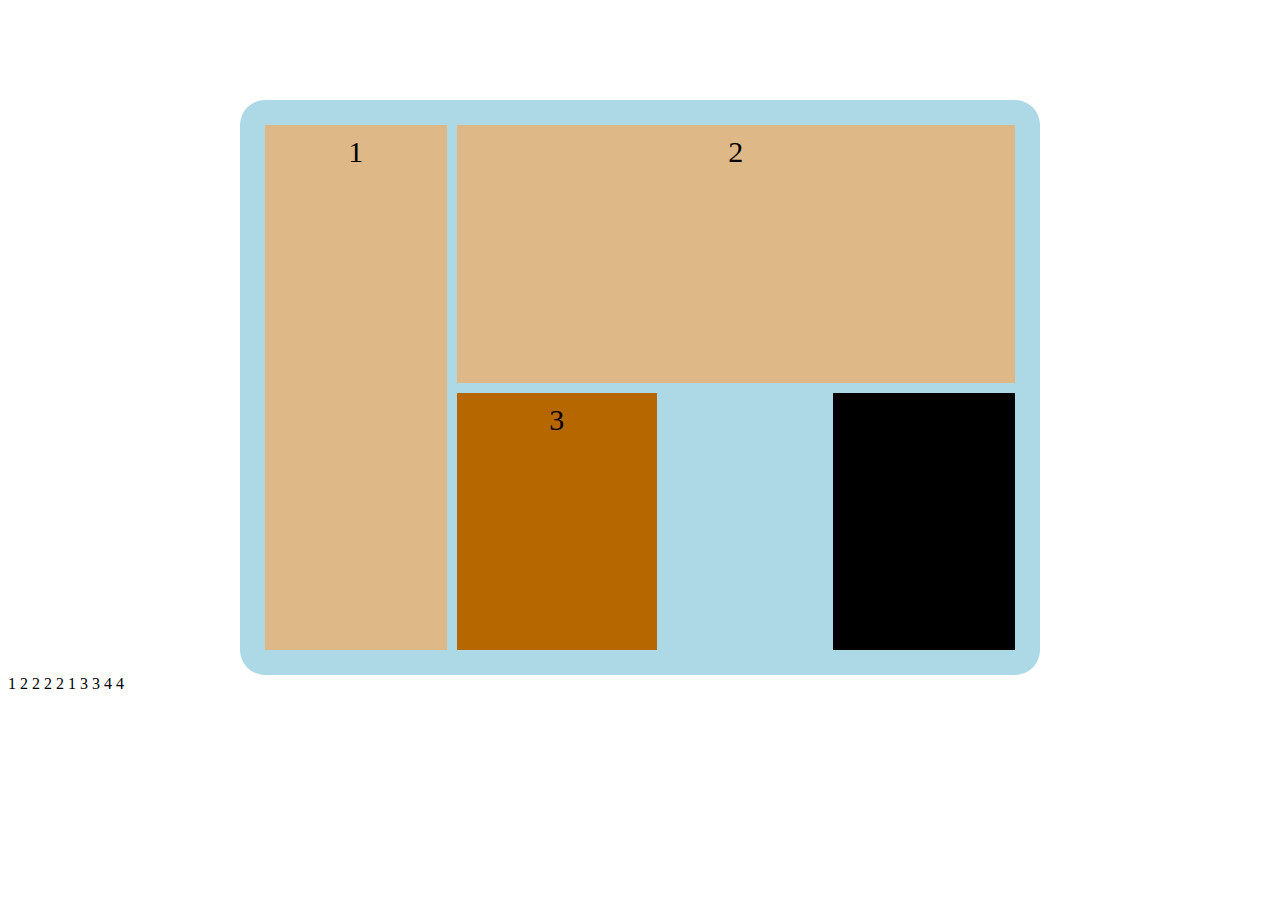
<file: grid.html>
<!DOCTYPE html>
<html lang="en">
<head>
    <meta charset="UTF-8">
    <meta http-equiv="X-UA-Compatible" content="IE=edge">
    <meta name="viewport" content="width=device-width, initial-scale=1.0">
    <title>Document</title>
    <style>
        .conati {
            width: 1200px;
            margin: 0 auto;
           
            background-color: lightblue;
            box-sizing: border-box;
        }
        .main {
            margin-top: 100px;
            height: 575px;
            width: 800px;
            border-radius: 25px;
         padding: 25px;
            display: grid;
            grid-template-columns: auto auto auto ;
            grid-gap: 10px;
            grid-template-areas: 
                   "h1 h2 h2  " 
                   "h1 h3 h4  "
             ;
          
         
        }
        .main > div {
           
                text-align: center;
              padding: 10px 0;
                font-size: 30px;
                
        }
        .div1 {
          /* grid-row: 1/3;   */
          grid-area: h1;
          background-color: burlywood;
        }
        .div2 {
           grid-area: h2;
            background-color: burlywood;
        }
          .div3 {
            background-color: rgb(182, 103, 0);
            width: 200px;
            grid-area: h3;
           
        } 
         .div4{
            background-color: rgb(0, 0, 0);
            grid-area: h4;

        }
   
       
        
    </style>
</head>
<body>
    <!-- 
        
        display:grid;
        grid-template-gap:auto auto auto; -> chia cot
        grid-gap:khonag cach
        grid-column:chia so cot;
        grid-row:chia so hang
        //
        grid-area-template: {
            s1 s2 s3
            s1 s2 s3
            s1 s2 s3
        }
        grid-area:s1;



     -->
    <div class="main conati">

        <div class="div1">1</div>
        <div class="div2">2</div>
      

            <div class="div3">3</div>
            <div class="div4">4</div>
       
        
      
    </div>

   1 2 2 2 2
   1 3 3 4 4
  
 
    
</body>
</html>
</file>
<file: assets/css/style.css>
* {
    margin: 0;
    padding: 0;
    box-sizing: inherit;
    font-family: 'Source Sans Pro', sans-serif;
}
.header {
  
}
.header_top {
    background-color: #f5f5f5;
    height: 40px;
    width: 100%
    
}

.header_navbar {
    display: flex;
    justify-content: space-between;
   
}

.header_navbar-list {
    display: flex;
    list-style: none;
    line-height: 40px;
}

.header_navbar-item {
    padding-left: 0px;
    margin: 0 10px;
    
}

.header_navbar-item--link {
    text-decoration: none;
    /* font-family: 'Be Vietnam Pro', sans-serif; */
    font-weight:600;
    font-family: 'Source Sans Pro', sans-serif;
    color: #6c6c6c;
    /* font-family: 'Roboto', sans-serif; */
    font-size: 14px;
}

.header_navbar-item--link:hover {
    color: var(--money-color);
}

.header_navbar-item--icon {
    color: var(--money-color);
}

.header_navbar-item--icon--like {
    color: #9c9c9c;
}

/* container */
.container {
    background-image: linear-gradient(to right, #e3d6f6 ,#f3e8e0 ,#dfe4e7);
    height: 2147px;
}


/* header search */
.header_mid {
    display: flex;
    align-items: center;
    height: 112px;
    margin-right: 50px;
    flex-direction: row;
    align-items: center;
    margin-bottom: 23px;
   
}


  


.header_logo {
    display: flex;
    position: relative;
    padding: 0 29px;
}

.header_logo::before {
    content: "";
    display: block;
    height: 62px;
    width: 1px;
    background-color: var(--money-color);
    position: absolute;
    top: 4px;
    right: 9px;

}

.header_logo-link {
    text-decoration: none;
    color: var(--money-color);
    font-family: 'Roboto', sans-serif;

}

.header_logo-name {
    font-size: 40px;
}

.header_logo-des {
    font-size: 18px;
    padding-left: 4px;
}

.header_search {
  margin-left: 54px;
    width: 629px;
    position: relative;
   
}
.header_search-input {
    
    width: 100%;
    font-family: 'Source Sans Pro', sans-serif;
    border: none;
    font-weight: 600;
    outline: none;
    font-size: 15px;
    color: #000;
    padding: 12px 16px;
    border-radius: 20px; 
}

.header_search-submit {
    position: absolute;
    right: -26px;
    top: 4px;
    border-radius: 20px;
    outline: none;
    border: none;
    background-image: linear-gradient(to right,#fd8500,#ff5500);
    padding: 9px 11px;
    color: var( --White-color);
    font-family: 'Source Sans Pro', sans-serif;
    font-weight: 600;
    /* font-family: 'Be Vietnam Pro', sans-serif; */
    cursor: pointer;


}

.header_search-kid{
    
}

.header_search-kid--item{
    display: flex;
    position: absolute;
    top: 50px;
    left: 20px;
  
}

.header_search-kid--list{
    list-style: none;
    font-size: 15px;
    padding-right: 12px;
}

.header_search-kid--list a {
    color: black;
    text-decoration: none;
    font-size: 14px;

}
.header_search-kid--list a:hover {
    color: var(--money-color);
}

/* category */

.category{
    display: flex;
    justify-content: space-between;
}
.category_Cate{
    width: 863px;
    height: 570px;
    background-color: var(--White-color);
    border-radius: 25px;

   display: grid;
   grid-template-columns: 1fr 1fr 1fr;
     padding-right: 22px;
   
          

}


.category_Cate {
   
}
.category_list{
    
    width: 175px;
    list-style: none;
    grid-row: 1/4;
}

.category_title {
    font-size: 25px;
    color: var(--money-color);
    padding: 10px 0;
    text-align: center;
}
.category_items {
   
    
}

.category_items:hover {
    background-color: #f7b2b2;
    cursor: pointer;
}
.category_icon {
    font-size: 10px;
}

.category_item-link {
    display: flex;
    justify-content: space-between ;
    align-items: center;
    padding:10px 15px;
    font-size: 15px;
    color: black;
    text-decoration: none;

} 

.category_slider{
    grid-column: 2/4;
    width: 643px;
    height: 263px;
    background-color: var(--money-color);
    margin-top: 44px;
    border-radius: 25px;
    overflow: hidden;
}
.slider_img {
    height: 100%;
    object-fit: cover;
}

.category_new{
  height: 202px;
  width: 318px;
  background-color: violet;
  border-radius: 25px;

}

.category_sales{
    height: 202px;
  width: 318px;
  background-color: rgb(219, 1, 219);
  border-radius: 25px;


}
/* cate user */
.category_user{
    width: 312px;
    height: 570px;
    background-color: var(--White-color);
    border-radius: 25px;
    margin-left: 20px;
}



/* footer */
.footer {
    margin-top: 20px;
}
</file>
<file: assets/css/base.css>
@import url('https://fonts.googleapis.com/css2?family=Be+Vietnam+Pro:wght@100;200&family=Lato:wght@300&family=Open+Sans&display=swap');
@import url('https://fonts.googleapis.com/css2?family=Be+Vietnam+Pro:wght@100;200&family=Lato:wght@300&family=Open+Sans&family=Source+Sans+Pro:wght@300&display=swap');
@import url('https://fonts.googleapis.com/css2?family=Roboto:wght@300&display=swap');

:root {
    --White-color : #ffffff;
    --text-color: #666666; 
    --money-color:#ff5700;

}

/* gird */
.grid {
    width: 1190px;
    max-width: 100%;
    margin: 0 auto;
}
.grid-row {
    display: flex;
    flex-wrap: wrap;
}
.grid-column-2 {
    width: 16.6667%;
}
.grid-column-3 {
    width: 20.6667%;
   
}
.grid-column-4 {
    width:33,334px;
   
} 
.grid-column-8 {
    width: 66,666%;
  
}
.grid-column-10 {
    padding-left: 5px;
    padding-right: 5px;
    width: 83.3334%;
}
</file>
<file: assets/font/themify-icons/themify-icons.css>
@font-face {
	font-family: 'themify';
	src:url('fonts/themify.eot?-fvbane');
	src:url('fonts/themify.eot?#iefix-fvbane') format('embedded-opentype'),
		url('fonts/themify.woff?-fvbane') format('woff'),
		url('fonts/themify.ttf?-fvbane') format('truetype'),
		url('fonts/themify.svg?-fvbane#themify') format('svg');
	font-weight: normal;
	font-style: normal;
}

[class^="ti-"], [class*=" ti-"] {
	font-family: 'themify';
	speak: none;
	font-style: normal;
	font-weight: normal;
	font-variant: normal;
	text-transform: none;
	line-height: 1;

	/* Better Font Rendering =========== */
	-webkit-font-smoothing: antialiased;
	-moz-osx-font-smoothing: grayscale;
}

.ti-wand:before {
	content: "\e600";
}
.ti-volume:before {
	content: "\e601";
}
.ti-user:before {
	content: "\e602";
}
.ti-unlock:before {
	content: "\e603";
}
.ti-unlink:before {
	content: "\e604";
}
.ti-trash:before {
	content: "\e605";
}
.ti-thought:before {
	content: "\e606";
}
.ti-target:before {
	content: "\e607";
}
.ti-tag:before {
	content: "\e608";
}
.ti-tablet:before {
	content: "\e609";
}
.ti-star:before {
	content: "\e60a";
}
.ti-spray:before {
	content: "\e60b";
}
.ti-signal:before {
	content: "\e60c";
}
.ti-shopping-cart:before {
	content: "\e60d";
}
.ti-shopping-cart-full:before {
	content: "\e60e";
}
.ti-settings:before {
	content: "\e60f";
}
.ti-search:before {
	content: "\e610";
}
.ti-zoom-in:before {
	content: "\e611";
}
.ti-zoom-out:before {
	content: "\e612";
}
.ti-cut:before {
	content: "\e613";
}
.ti-ruler:before {
	content: "\e614";
}
.ti-ruler-pencil:before {
	content: "\e615";
}
.ti-ruler-alt:before {
	content: "\e616";
}
.ti-bookmark:before {
	content: "\e617";
}
.ti-bookmark-alt:before {
	content: "\e618";
}
.ti-reload:before {
	content: "\e619";
}
.ti-plus:before {
	content: "\e61a";
}
.ti-pin:before {
	content: "\e61b";
}
.ti-pencil:before {
	content: "\e61c";
}
.ti-pencil-alt:before {
	content: "\e61d";
}
.ti-paint-roller:before {
	content: "\e61e";
}
.ti-paint-bucket:before {
	content: "\e61f";
}
.ti-na:before {
	content: "\e620";
}
.ti-mobile:before {
	content: "\e621";
}
.ti-minus:before {
	content: "\e622";
}
.ti-medall:before {
	content: "\e623";
}
.ti-medall-alt:before {
	content: "\e624";
}
.ti-marker:before {
	content: "\e625";
}
.ti-marker-alt:before {
	content: "\e626";
}
.ti-arrow-up:before {
	content: "\e627";
}
.ti-arrow-right:before {
	content: "\e628";
}
.ti-arrow-left:before {
	content: "\e629";
}
.ti-arrow-down:before {
	content: "\e62a";
}
.ti-lock:before {
	content: "\e62b";
}
.ti-location-arrow:before {
	content: "\e62c";
}
.ti-link:before {
	content: "\e62d";
}
.ti-layout:before {
	content: "\e62e";
}
.ti-layers:before {
	content: "\e62f";
}
.ti-layers-alt:before {
	content: "\e630";
}
.ti-key:before {
	content: "\e631";
}
.ti-import:before {
	content: "\e632";
}
.ti-image:before {
	content: "\e633";
}
.ti-heart:before {
	content: "\e634";
}
.ti-heart-broken:before {
	content: "\e635";
}
.ti-hand-stop:before {
	content: "\e636";
}
.ti-hand-open:before {
	content: "\e637";
}
.ti-hand-drag:before {
	content: "\e638";
}
.ti-folder:before {
	content: "\e639";
}
.ti-flag:before {
	content: "\e63a";
}
.ti-flag-alt:before {
	content: "\e63b";
}
.ti-flag-alt-2:before {
	content: "\e63c";
}
.ti-eye:before {
	content: "\e63d";
}
.ti-export:before {
	content: "\e63e";
}
.ti-exchange-vertical:before {
	content: "\e63f";
}
.ti-desktop:before {
	content: "\e640";
}
.ti-cup:before {
	content: "\e641";
}
.ti-crown:before {
	content: "\e642";
}
.ti-comments:before {
	content: "\e643";
}
.ti-comment:before {
	content: "\e644";
}
.ti-comment-alt:before {
	content: "\e645";
}
.ti-close:before {
	content: "\e646";
}
.ti-clip:before {
	content: "\e647";
}
.ti-angle-up:before {
	content: "\e648";
}
.ti-angle-right:before {
	content: "\e649";
}
.ti-angle-left:before {
	content: "\e64a";
}
.ti-angle-down:before {
	content: "\e64b";
}
.ti-check:before {
	content: "\e64c";
}
.ti-check-box:before {
	content: "\e64d";
}
.ti-camera:before {
	content: "\e64e";
}
.ti-announcement:before {
	content: "\e64f";
}
.ti-brush:before {
	content: "\e650";
}
.ti-briefcase:before {
	content: "\e651";
}
.ti-bolt:before {
	content: "\e652";
}
.ti-bolt-alt:before {
	content: "\e653";
}
.ti-blackboard:before {
	content: "\e654";
}
.ti-bag:before {
	content: "\e655";
}
.ti-move:before {
	content: "\e656";
}
.ti-arrows-vertical:before {
	content: "\e657";
}
.ti-arrows-horizontal:before {
	content: "\e658";
}
.ti-fullscreen:before {
	content: "\e659";
}
.ti-arrow-top-right:before {
	content: "\e65a";
}
.ti-arrow-top-left:before {
	content: "\e65b";
}
.ti-arrow-circle-up:before {
	content: "\e65c";
}
.ti-arrow-circle-right:before {
	content: "\e65d";
}
.ti-arrow-circle-left:before {
	content: "\e65e";
}
.ti-arrow-circle-down:before {
	content: "\e65f";
}
.ti-angle-double-up:before {
	content: "\e660";
}
.ti-angle-double-right:before {
	content: "\e661";
}
.ti-angle-double-left:before {
	content: "\e662";
}
.ti-angle-double-down:before {
	content: "\e663";
}
.ti-zip:before {
	content: "\e664";
}
.ti-world:before {
	content: "\e665";
}
.ti-wheelchair:before {
	content: "\e666";
}
.ti-view-list:before {
	content: "\e667";
}
.ti-view-list-alt:before {
	content: "\e668";
}
.ti-view-grid:before {
	content: "\e669";
}
.ti-uppercase:before {
	content: "\e66a";
}
.ti-upload:before {
	content: "\e66b";
}
.ti-underline:before {
	content: "\e66c";
}
.ti-truck:before {
	content: "\e66d";
}
.ti-timer:before {
	content: "\e66e";
}
.ti-ticket:before {
	content: "\e66f";
}
.ti-thumb-up:before {
	content: "\e670";
}
.ti-thumb-down:before {
	content: "\e671";
}
.ti-text:before {
	content: "\e672";
}
.ti-stats-up:before {
	content: "\e673";
}
.ti-stats-down:before {
	content: "\e674";
}
.ti-split-v:before {
	content: "\e675";
}
.ti-split-h:before {
	content: "\e676";
}
.ti-smallcap:before {
	content: "\e677";
}
.ti-shine:before {
	content: "\e678";
}
.ti-shift-right:before {
	content: "\e679";
}
.ti-shift-left:before {
	content: "\e67a";
}
.ti-shield:before {
	content: "\e67b";
}
.ti-notepad:before {
	content: "\e67c";
}
.ti-server:before {
	content: "\e67d";
}
.ti-quote-right:before {
	content: "\e67e";
}
.ti-quote-left:before {
	content: "\e67f";
}
.ti-pulse:before {
	content: "\e680";
}
.ti-printer:before {
	content: "\e681";
}
.ti-power-off:before {
	content: "\e682";
}
.ti-plug:before {
	content: "\e683";
}
.ti-pie-chart:before {
	content: "\e684";
}
.ti-paragraph:before {
	content: "\e685";
}
.ti-panel:before {
	content: "\e686";
}
.ti-package:before {
	content: "\e687";
}
.ti-music:before {
	content: "\e688";
}
.ti-music-alt:before {
	content: "\e689";
}
.ti-mouse:before {
	content: "\e68a";
}
.ti-mouse-alt:before {
	content: "\e68b";
}
.ti-money:before {
	content: "\e68c";
}
.ti-microphone:before {
	content: "\e68d";
}
.ti-menu:before {
	content: "\e68e";
}
.ti-menu-alt:before {
	content: "\e68f";
}
.ti-map:before {
	content: "\e690";
}
.ti-map-alt:before {
	content: "\e691";
}
.ti-loop:before {
	content: "\e692";
}
.ti-location-pin:before {
	content: "\e693";
}
.ti-list:before {
	content: "\e694";
}
.ti-light-bulb:before {
	content: "\e695";
}
.ti-Italic:before {
	content: "\e696";
}
.ti-info:before {
	content: "\e697";
}
.ti-infinite:before {
	content: "\e698";
}
.ti-id-badge:before {
	content: "\e699";
}
.ti-hummer:before {
	content: "\e69a";
}
.ti-home:before {
	content: "\e69b";
}
.ti-help:before {
	content: "\e69c";
}
.ti-headphone:before {
	content: "\e69d";
}
.ti-harddrives:before {
	content: "\e69e";
}
.ti-harddrive:before {
	content: "\e69f";
}
.ti-gift:before {
	content: "\e6a0";
}
.ti-game:before {
	content: "\e6a1";
}
.ti-filter:before {
	content: "\e6a2";
}
.ti-files:before {
	content: "\e6a3";
}
.ti-file:before {
	content: "\e6a4";
}
.ti-eraser:before {
	content: "\e6a5";
}
.ti-envelope:before {
	content: "\e6a6";
}
.ti-download:before {
	content: "\e6a7";
}
.ti-direction:before {
	content: "\e6a8";
}
.ti-direction-alt:before {
	content: "\e6a9";
}
.ti-dashboard:before {
	content: "\e6aa";
}
.ti-control-stop:before {
	content: "\e6ab";
}
.ti-control-shuffle:before {
	content: "\e6ac";
}
.ti-control-play:before {
	content: "\e6ad";
}
.ti-control-pause:before {
	content: "\e6ae";
}
.ti-control-forward:before {
	content: "\e6af";
}
.ti-control-backward:before {
	content: "\e6b0";
}
.ti-cloud:before {
	content: "\e6b1";
}
.ti-cloud-up:before {
	content: "\e6b2";
}
.ti-cloud-down:before {
	content: "\e6b3";
}
.ti-clipboard:before {
	content: "\e6b4";
}
.ti-car:before {
	content: "\e6b5";
}
.ti-calendar:before {
	content: "\e6b6";
}
.ti-book:before {
	content: "\e6b7";
}
.ti-bell:before {
	content: "\e6b8";
}
.ti-basketball:before {
	content: "\e6b9";
}
.ti-bar-chart:before {
	content: "\e6ba";
}
.ti-bar-chart-alt:before {
	content: "\e6bb";
}
.ti-back-right:before {
	content: "\e6bc";
}
.ti-back-left:before {
	content: "\e6bd";
}
.ti-arrows-corner:before {
	content: "\e6be";
}
.ti-archive:before {
	content: "\e6bf";
}
.ti-anchor:before {
	content: "\e6c0";
}
.ti-align-right:before {
	content: "\e6c1";
}
.ti-align-left:before {
	content: "\e6c2";
}
.ti-align-justify:before {
	content: "\e6c3";
}
.ti-align-center:before {
	content: "\e6c4";
}
.ti-alert:before {
	content: "\e6c5";
}
.ti-alarm-clock:before {
	content: "\e6c6";
}
.ti-agenda:before {
	content: "\e6c7";
}
.ti-write:before {
	content: "\e6c8";
}
.ti-window:before {
	content: "\e6c9";
}
.ti-widgetized:before {
	content: "\e6ca";
}
.ti-widget:before {
	content: "\e6cb";
}
.ti-widget-alt:before {
	content: "\e6cc";
}
.ti-wallet:before {
	content: "\e6cd";
}
.ti-video-clapper:before {
	content: "\e6ce";
}
.ti-video-camera:before {
	content: "\e6cf";
}
.ti-vector:before {
	content: "\e6d0";
}
.ti-themify-logo:before {
	content: "\e6d1";
}
.ti-themify-favicon:before {
	content: "\e6d2";
}
.ti-themify-favicon-alt:before {
	content: "\e6d3";
}
.ti-support:before {
	content: "\e6d4";
}
.ti-stamp:before {
	content: "\e6d5";
}
.ti-split-v-alt:before {
	content: "\e6d6";
}
.ti-slice:before {
	content: "\e6d7";
}
.ti-shortcode:before {
	content: "\e6d8";
}
.ti-shift-right-alt:before {
	content: "\e6d9";
}
.ti-shift-left-alt:before {
	content: "\e6da";
}
.ti-ruler-alt-2:before {
	content: "\e6db";
}
.ti-receipt:before {
	content: "\e6dc";
}
.ti-pin2:before {
	content: "\e6dd";
}
.ti-pin-alt:before {
	content: "\e6de";
}
.ti-pencil-alt2:before {
	content: "\e6df";
}
.ti-palette:before {
	content: "\e6e0";
}
.ti-more:before {
	content: "\e6e1";
}
.ti-more-alt:before {
	content: "\e6e2";
}
.ti-microphone-alt:before {
	content: "\e6e3";
}
.ti-magnet:before {
	content: "\e6e4";
}
.ti-line-double:before {
	content: "\e6e5";
}
.ti-line-dotted:before {
	content: "\e6e6";
}
.ti-line-dashed:before {
	content: "\e6e7";
}
.ti-layout-width-full:before {
	content: "\e6e8";
}
.ti-layout-width-default:before {
	content: "\e6e9";
}
.ti-layout-width-default-alt:before {
	content: "\e6ea";
}
.ti-layout-tab:before {
	content: "\e6eb";
}
.ti-layout-tab-window:before {
	content: "\e6ec";
}
.ti-layout-tab-v:before {
	content: "\e6ed";
}
.ti-layout-tab-min:before {
	content: "\e6ee";
}
.ti-layout-slider:before {
	content: "\e6ef";
}
.ti-layout-slider-alt:before {
	content: "\e6f0";
}
.ti-layout-sidebar-right:before {
	content: "\e6f1";
}
.ti-layout-sidebar-none:before {
	content: "\e6f2";
}
.ti-layout-sidebar-left:before {
	content: "\e6f3";
}
.ti-layout-placeholder:before {
	content: "\e6f4";
}
.ti-layout-menu:before {
	content: "\e6f5";
}
.ti-layout-menu-v:before {
	content: "\e6f6";
}
.ti-layout-menu-separated:before {
	content: "\e6f7";
}
.ti-layout-menu-full:before {
	content: "\e6f8";
}
.ti-layout-media-right-alt:before {
	content: "\e6f9";
}
.ti-layout-media-right:before {
	content: "\e6fa";
}
.ti-layout-media-overlay:before {
	content: "\e6fb";
}
.ti-layout-media-overlay-alt:before {
	content: "\e6fc";
}
.ti-layout-media-overlay-alt-2:before {
	content: "\e6fd";
}
.ti-layout-media-left-alt:before {
	content: "\e6fe";
}
.ti-layout-media-left:before {
	content: "\e6ff";
}
.ti-layout-media-center-alt:before {
	content: "\e700";
}
.ti-layout-media-center:before {
	content: "\e701";
}
.ti-layout-list-thumb:before {
	content: "\e702";
}
.ti-layout-list-thumb-alt:before {
	content: "\e703";
}
.ti-layout-list-post:before {
	content: "\e704";
}
.ti-layout-list-large-image:before {
	content: "\e705";
}
.ti-layout-line-solid:before {
	content: "\e706";
}
.ti-layout-grid4:before {
	content: "\e707";
}
.ti-layout-grid3:before {
	content: "\e708";
}
.ti-layout-grid2:before {
	content: "\e709";
}
.ti-layout-grid2-thumb:before {
	content: "\e70a";
}
.ti-layout-cta-right:before {
	content: "\e70b";
}
.ti-layout-cta-left:before {
	content: "\e70c";
}
.ti-layout-cta-center:before {
	content: "\e70d";
}
.ti-layout-cta-btn-right:before {
	content: "\e70e";
}
.ti-layout-cta-btn-left:before {
	content: "\e70f";
}
.ti-layout-column4:before {
	content: "\e710";
}
.ti-layout-column3:before {
	content: "\e711";
}
.ti-layout-column2:before {
	content: "\e712";
}
.ti-layout-accordion-separated:before {
	content: "\e713";
}
.ti-layout-accordion-merged:before {
	content: "\e714";
}
.ti-layout-accordion-list:before {
	content: "\e715";
}
.ti-ink-pen:before {
	content: "\e716";
}
.ti-info-alt:before {
	content: "\e717";
}
.ti-help-alt:before {
	content: "\e718";
}
.ti-headphone-alt:before {
	content: "\e719";
}
.ti-hand-point-up:before {
	content: "\e71a";
}
.ti-hand-point-right:before {
	content: "\e71b";
}
.ti-hand-point-left:before {
	content: "\e71c";
}
.ti-hand-point-down:before {
	content: "\e71d";
}
.ti-gallery:before {
	content: "\e71e";
}
.ti-face-smile:before {
	content: "\e71f";
}
.ti-face-sad:before {
	content: "\e720";
}
.ti-credit-card:before {
	content: "\e721";
}
.ti-control-skip-forward:before {
	content: "\e722";
}
.ti-control-skip-backward:before {
	content: "\e723";
}
.ti-control-record:before {
	content: "\e724";
}
.ti-control-eject:before {
	content: "\e725";
}
.ti-comments-smiley:before {
	content: "\e726";
}
.ti-brush-alt:before {
	content: "\e727";
}
.ti-youtube:before {
	content: "\e728";
}
.ti-vimeo:before {
	content: "\e729";
}
.ti-twitter:before {
	content: "\e72a";
}
.ti-time:before {
	content: "\e72b";
}
.ti-tumblr:before {
	content: "\e72c";
}
.ti-skype:before {
	content: "\e72d";
}
.ti-share:before {
	content: "\e72e";
}
.ti-share-alt:before {
	content: "\e72f";
}
.ti-rocket:before {
	content: "\e730";
}
.ti-pinterest:before {
	content: "\e731";
}
.ti-new-window:before {
	content: "\e732";
}
.ti-microsoft:before {
	content: "\e733";
}
.ti-list-ol:before {
	content: "\e734";
}
.ti-linkedin:before {
	content: "\e735";
}
.ti-layout-sidebar-2:before {
	content: "\e736";
}
.ti-layout-grid4-alt:before {
	content: "\e737";
}
.ti-layout-grid3-alt:before {
	content: "\e738";
}
.ti-layout-grid2-alt:before {
	content: "\e739";
}
.ti-layout-column4-alt:before {
	content: "\e73a";
}
.ti-layout-column3-alt:before {
	content: "\e73b";
}
.ti-layout-column2-alt:before {
	content: "\e73c";
}
.ti-instagram:before {
	content: "\e73d";
}
.ti-google:before {
	content: "\e73e";
}
.ti-github:before {
	content: "\e73f";
}
.ti-flickr:before {
	content: "\e740";
}
.ti-facebook:before {
	content: "\e741";
}
.ti-dropbox:before {
	content: "\e742";
}
.ti-dribbble:before {
	content: "\e743";
}
.ti-apple:before {
	content: "\e744";
}
.ti-android:before {
	content: "\e745";
}
.ti-save:before {
	content: "\e746";
}
.ti-save-alt:before {
	content: "\e747";
}
.ti-yahoo:before {
	content: "\e748";
}
.ti-wordpress:before {
	content: "\e749";
}
.ti-vimeo-alt:before {
	content: "\e74a";
}
.ti-twitter-alt:before {
	content: "\e74b";
}
.ti-tumblr-alt:before {
	content: "\e74c";
}
.ti-trello:before {
	content: "\e74d";
}
.ti-stack-overflow:before {
	content: "\e74e";
}
.ti-soundcloud:before {
	content: "\e74f";
}
.ti-sharethis:before {
	content: "\e750";
}
.ti-sharethis-alt:before {
	content: "\e751";
}
.ti-reddit:before {
	content: "\e752";
}
.ti-pinterest-alt:before {
	content: "\e753";
}
.ti-microsoft-alt:before {
	content: "\e754";
}
.ti-linux:before {
	content: "\e755";
}
.ti-jsfiddle:before {
	content: "\e756";
}
.ti-joomla:before {
	content: "\e757";
}
.ti-html5:before {
	content: "\e758";
}
.ti-flickr-alt:before {
	content: "\e759";
}
.ti-email:before {
	content: "\e75a";
}
.ti-drupal:before {
	content: "\e75b";
}
.ti-dropbox-alt:before {
	content: "\e75c";
}
.ti-css3:before {
	content: "\e75d";
}
.ti-rss:before {
	content: "\e75e";
}
.ti-rss-alt:before {
	content: "\e75f";
}
</file>
<file: assets/font/themify-icons/demo-files/demo.css>
body {
	font: normal 1em/1.5em Arial, Helvetica, sans-serif;
	max-width: 90%;
	margin: 30px auto 0;
}
h1, h3 {
	font-weight: normal;
}
h3 {
	font-size: 1.4;
	text-transform: uppercase;
	letter-spacing: 1px;
}

.icon-section {
	margin: 0 0 3em;
	clear: both;
	overflow: hidden;
}
.icon-container {
	width: 240px; 
	padding: .7em 0;
	float: left; 
	position: relative;
	text-align: left;
}
.icon-container [class^="ti-"], 
.icon-container [class*=" ti-"] {
	color: #000;
	position: absolute;
	margin-top: 3px;
	transition: .3s;
}
.icon-container:hover [class^="ti-"],
.icon-container:hover [class*=" ti-"] {
	font-size: 2.2em;
	margin-top: -5px;
}
.icon-container:hover .icon-name {
	color: #000;
}
.icon-name {
	color: #aaa;
	margin-left: 35px;
	font-size: .8em;
	transition: .3s;
}
.icon-container:hover .icon-name {
	margin-left: 45px;
}
</file>
<file: assets/font/themify-icons/ie7/ie7.css>
.ti-wand {
	*zoom: expression(this.runtimeStyle['zoom'] = '1', this.innerHTML = '&#xe600;');
}
.ti-volume {
	*zoom: expression(this.runtimeStyle['zoom'] = '1', this.innerHTML = '&#xe601;');
}
.ti-user {
	*zoom: expression(this.runtimeStyle['zoom'] = '1', this.innerHTML = '&#xe602;');
}
.ti-unlock {
	*zoom: expression(this.runtimeStyle['zoom'] = '1', this.innerHTML = '&#xe603;');
}
.ti-unlink {
	*zoom: expression(this.runtimeStyle['zoom'] = '1', this.innerHTML = '&#xe604;');
}
.ti-trash {
	*zoom: expression(this.runtimeStyle['zoom'] = '1', this.innerHTML = '&#xe605;');
}
.ti-thought {
	*zoom: expression(this.runtimeStyle['zoom'] = '1', this.innerHTML = '&#xe606;');
}
.ti-target {
	*zoom: expression(this.runtimeStyle['zoom'] = '1', this.innerHTML = '&#xe607;');
}
.ti-tag {
	*zoom: expression(this.runtimeStyle['zoom'] = '1', this.innerHTML = '&#xe608;');
}
.ti-tablet {
	*zoom: expression(this.runtimeStyle['zoom'] = '1', this.innerHTML = '&#xe609;');
}
.ti-star {
	*zoom: expression(this.runtimeStyle['zoom'] = '1', this.innerHTML = '&#xe60a;');
}
.ti-spray {
	*zoom: expression(this.runtimeStyle['zoom'] = '1', this.innerHTML = '&#xe60b;');
}
.ti-signal {
	*zoom: expression(this.runtimeStyle['zoom'] = '1', this.innerHTML = '&#xe60c;');
}
.ti-shopping-cart {
	*zoom: expression(this.runtimeStyle['zoom'] = '1', this.innerHTML = '&#xe60d;');
}
.ti-shopping-cart-full {
	*zoom: expression(this.runtimeStyle['zoom'] = '1', this.innerHTML = '&#xe60e;');
}
.ti-settings {
	*zoom: expression(this.runtimeStyle['zoom'] = '1', this.innerHTML = '&#xe60f;');
}
.ti-search {
	*zoom: expression(this.runtimeStyle['zoom'] = '1', this.innerHTML = '&#xe610;');
}
.ti-zoom-in {
	*zoom: expression(this.runtimeStyle['zoom'] = '1', this.innerHTML = '&#xe611;');
}
.ti-zoom-out {
	*zoom: expression(this.runtimeStyle['zoom'] = '1', this.innerHTML = '&#xe612;');
}
.ti-cut {
	*zoom: expression(this.runtimeStyle['zoom'] = '1', this.innerHTML = '&#xe613;');
}
.ti-ruler {
	*zoom: expression(this.runtimeStyle['zoom'] = '1', this.innerHTML = '&#xe614;');
}
.ti-ruler-pencil {
	*zoom: expression(this.runtimeStyle['zoom'] = '1', this.innerHTML = '&#xe615;');
}
.ti-ruler-alt {
	*zoom: expression(this.runtimeStyle['zoom'] = '1', this.innerHTML = '&#xe616;');
}
.ti-bookmark {
	*zoom: expression(this.runtimeStyle['zoom'] = '1', this.innerHTML = '&#xe617;');
}
.ti-bookmark-alt {
	*zoom: expression(this.runtimeStyle['zoom'] = '1', this.innerHTML = '&#xe618;');
}
.ti-reload {
	*zoom: expression(this.runtimeStyle['zoom'] = '1', this.innerHTML = '&#xe619;');
}
.ti-plus {
	*zoom: expression(this.runtimeStyle['zoom'] = '1', this.innerHTML = '&#xe61a;');
}
.ti-pin {
	*zoom: expression(this.runtimeStyle['zoom'] = '1', this.innerHTML = '&#xe61b;');
}
.ti-pencil {
	*zoom: expression(this.runtimeStyle['zoom'] = '1', this.innerHTML = '&#xe61c;');
}
.ti-pencil-alt {
	*zoom: expression(this.runtimeStyle['zoom'] = '1', this.innerHTML = '&#xe61d;');
}
.ti-paint-roller {
	*zoom: expression(this.runtimeStyle['zoom'] = '1', this.innerHTML = '&#xe61e;');
}
.ti-paint-bucket {
	*zoom: expression(this.runtimeStyle['zoom'] = '1', this.innerHTML = '&#xe61f;');
}
.ti-na {
	*zoom: expression(this.runtimeStyle['zoom'] = '1', this.innerHTML = '&#xe620;');
}
.ti-mobile {
	*zoom: expression(this.runtimeStyle['zoom'] = '1', this.innerHTML = '&#xe621;');
}
.ti-minus {
	*zoom: expression(this.runtimeStyle['zoom'] = '1', this.innerHTML = '&#xe622;');
}
.ti-medall {
	*zoom: expression(this.runtimeStyle['zoom'] = '1', this.innerHTML = '&#xe623;');
}
.ti-medall-alt {
	*zoom: expression(this.runtimeStyle['zoom'] = '1', this.innerHTML = '&#xe624;');
}
.ti-marker {
	*zoom: expression(this.runtimeStyle['zoom'] = '1', this.innerHTML = '&#xe625;');
}
.ti-marker-alt {
	*zoom: expression(this.runtimeStyle['zoom'] = '1', this.innerHTML = '&#xe626;');
}
.ti-arrow-up {
	*zoom: expression(this.runtimeStyle['zoom'] = '1', this.innerHTML = '&#xe627;');
}
.ti-arrow-right {
	*zoom: expression(this.runtimeStyle['zoom'] = '1', this.innerHTML = '&#xe628;');
}
.ti-arrow-left {
	*zoom: expression(this.runtimeStyle['zoom'] = '1', this.innerHTML = '&#xe629;');
}
.ti-arrow-down {
	*zoom: expression(this.runtimeStyle['zoom'] = '1', this.innerHTML = '&#xe62a;');
}
.ti-lock {
	*zoom: expression(this.runtimeStyle['zoom'] = '1', this.innerHTML = '&#xe62b;');
}
.ti-location-arrow {
	*zoom: expression(this.runtimeStyle['zoom'] = '1', this.innerHTML = '&#xe62c;');
}
.ti-link {
	*zoom: expression(this.runtimeStyle['zoom'] = '1', this.innerHTML = '&#xe62d;');
}
.ti-layout {
	*zoom: expression(this.runtimeStyle['zoom'] = '1', this.innerHTML = '&#xe62e;');
}
.ti-layers {
	*zoom: expression(this.runtimeStyle['zoom'] = '1', this.innerHTML = '&#xe62f;');
}
.ti-layers-alt {
	*zoom: expression(this.runtimeStyle['zoom'] = '1', this.innerHTML = '&#xe630;');
}
.ti-key {
	*zoom: expression(this.runtimeStyle['zoom'] = '1', this.innerHTML = '&#xe631;');
}
.ti-import {
	*zoom: expression(this.runtimeStyle['zoom'] = '1', this.innerHTML = '&#xe632;');
}
.ti-image {
	*zoom: expression(this.runtimeStyle['zoom'] = '1', this.innerHTML = '&#xe633;');
}
.ti-heart {
	*zoom: expression(this.runtimeStyle['zoom'] = '1', this.innerHTML = '&#xe634;');
}
.ti-heart-broken {
	*zoom: expression(this.runtimeStyle['zoom'] = '1', this.innerHTML = '&#xe635;');
}
.ti-hand-stop {
	*zoom: expression(this.runtimeStyle['zoom'] = '1', this.innerHTML = '&#xe636;');
}
.ti-hand-open {
	*zoom: expression(this.runtimeStyle['zoom'] = '1', this.innerHTML = '&#xe637;');
}
.ti-hand-drag {
	*zoom: expression(this.runtimeStyle['zoom'] = '1', this.innerHTML = '&#xe638;');
}
.ti-folder {
	*zoom: expression(this.runtimeStyle['zoom'] = '1', this.innerHTML = '&#xe639;');
}
.ti-flag {
	*zoom: expression(this.runtimeStyle['zoom'] = '1', this.innerHTML = '&#xe63a;');
}
.ti-flag-alt {
	*zoom: expression(this.runtimeStyle['zoom'] = '1', this.innerHTML = '&#xe63b;');
}
.ti-flag-alt-2 {
	*zoom: expression(this.runtimeStyle['zoom'] = '1', this.innerHTML = '&#xe63c;');
}
.ti-eye {
	*zoom: expression(this.runtimeStyle['zoom'] = '1', this.innerHTML = '&#xe63d;');
}
.ti-export {
	*zoom: expression(this.runtimeStyle['zoom'] = '1', this.innerHTML = '&#xe63e;');
}
.ti-exchange-vertical {
	*zoom: expression(this.runtimeStyle['zoom'] = '1', this.innerHTML = '&#xe63f;');
}
.ti-desktop {
	*zoom: expression(this.runtimeStyle['zoom'] = '1', this.innerHTML = '&#xe640;');
}
.ti-cup {
	*zoom: expression(this.runtimeStyle['zoom'] = '1', this.innerHTML = '&#xe641;');
}
.ti-crown {
	*zoom: expression(this.runtimeStyle['zoom'] = '1', this.innerHTML = '&#xe642;');
}
.ti-comments {
	*zoom: expression(this.runtimeStyle['zoom'] = '1', this.innerHTML = '&#xe643;');
}
.ti-comment {
	*zoom: expression(this.runtimeStyle['zoom'] = '1', this.innerHTML = '&#xe644;');
}
.ti-comment-alt {
	*zoom: expression(this.runtimeStyle['zoom'] = '1', this.innerHTML = '&#xe645;');
}
.ti-close {
	*zoom: expression(this.runtimeStyle['zoom'] = '1', this.innerHTML = '&#xe646;');
}
.ti-clip {
	*zoom: expression(this.runtimeStyle['zoom'] = '1', this.innerHTML = '&#xe647;');
}
.ti-angle-up {
	*zoom: expression(this.runtimeStyle['zoom'] = '1', this.innerHTML = '&#xe648;');
}
.ti-angle-right {
	*zoom: expression(this.runtimeStyle['zoom'] = '1', this.innerHTML = '&#xe649;');
}
.ti-angle-left {
	*zoom: expression(this.runtimeStyle['zoom'] = '1', this.innerHTML = '&#xe64a;');
}
.ti-angle-down {
	*zoom: expression(this.runtimeStyle['zoom'] = '1', this.innerHTML = '&#xe64b;');
}
.ti-check {
	*zoom: expression(this.runtimeStyle['zoom'] = '1', this.innerHTML = '&#xe64c;');
}
.ti-check-box {
	*zoom: expression(this.runtimeStyle['zoom'] = '1', this.innerHTML = '&#xe64d;');
}
.ti-camera {
	*zoom: expression(this.runtimeStyle['zoom'] = '1', this.innerHTML = '&#xe64e;');
}
.ti-announcement {
	*zoom: expression(this.runtimeStyle['zoom'] = '1', this.innerHTML = '&#xe64f;');
}
.ti-brush {
	*zoom: expression(this.runtimeStyle['zoom'] = '1', this.innerHTML = '&#xe650;');
}
.ti-briefcase {
	*zoom: expression(this.runtimeStyle['zoom'] = '1', this.innerHTML = '&#xe651;');
}
.ti-bolt {
	*zoom: expression(this.runtimeStyle['zoom'] = '1', this.innerHTML = '&#xe652;');
}
.ti-bolt-alt {
	*zoom: expression(this.runtimeStyle['zoom'] = '1', this.innerHTML = '&#xe653;');
}
.ti-blackboard {
	*zoom: expression(this.runtimeStyle['zoom'] = '1', this.innerHTML = '&#xe654;');
}
.ti-bag {
	*zoom: expression(this.runtimeStyle['zoom'] = '1', this.innerHTML = '&#xe655;');
}
.ti-move {
	*zoom: expression(this.runtimeStyle['zoom'] = '1', this.innerHTML = '&#xe656;');
}
.ti-arrows-vertical {
	*zoom: expression(this.runtimeStyle['zoom'] = '1', this.innerHTML = '&#xe657;');
}
.ti-arrows-horizontal {
	*zoom: expression(this.runtimeStyle['zoom'] = '1', this.innerHTML = '&#xe658;');
}
.ti-fullscreen {
	*zoom: expression(this.runtimeStyle['zoom'] = '1', this.innerHTML = '&#xe659;');
}
.ti-arrow-top-right {
	*zoom: expression(this.runtimeStyle['zoom'] = '1', this.innerHTML = '&#xe65a;');
}
.ti-arrow-top-left {
	*zoom: expression(this.runtimeStyle['zoom'] = '1', this.innerHTML = '&#xe65b;');
}
.ti-arrow-circle-up {
	*zoom: expression(this.runtimeStyle['zoom'] = '1', this.innerHTML = '&#xe65c;');
}
.ti-arrow-circle-right {
	*zoom: expression(this.runtimeStyle['zoom'] = '1', this.innerHTML = '&#xe65d;');
}
.ti-arrow-circle-left {
	*zoom: expression(this.runtimeStyle['zoom'] = '1', this.innerHTML = '&#xe65e;');
}
.ti-arrow-circle-down {
	*zoom: expression(this.runtimeStyle['zoom'] = '1', this.innerHTML = '&#xe65f;');
}
.ti-angle-double-up {
	*zoom: expression(this.runtimeStyle['zoom'] = '1', this.innerHTML = '&#xe660;');
}
.ti-angle-double-right {
	*zoom: expression(this.runtimeStyle['zoom'] = '1', this.innerHTML = '&#xe661;');
}
.ti-angle-double-left {
	*zoom: expression(this.runtimeStyle['zoom'] = '1', this.innerHTML = '&#xe662;');
}
.ti-angle-double-down {
	*zoom: expression(this.runtimeStyle['zoom'] = '1', this.innerHTML = '&#xe663;');
}
.ti-zip {
	*zoom: expression(this.runtimeStyle['zoom'] = '1', this.innerHTML = '&#xe664;');
}
.ti-world {
	*zoom: expression(this.runtimeStyle['zoom'] = '1', this.innerHTML = '&#xe665;');
}
.ti-wheelchair {
	*zoom: expression(this.runtimeStyle['zoom'] = '1', this.innerHTML = '&#xe666;');
}
.ti-view-list {
	*zoom: expression(this.runtimeStyle['zoom'] = '1', this.innerHTML = '&#xe667;');
}
.ti-view-list-alt {
	*zoom: expression(this.runtimeStyle['zoom'] = '1', this.innerHTML = '&#xe668;');
}
.ti-view-grid {
	*zoom: expression(this.runtimeStyle['zoom'] = '1', this.innerHTML = '&#xe669;');
}
.ti-uppercase {
	*zoom: expression(this.runtimeStyle['zoom'] = '1', this.innerHTML = '&#xe66a;');
}
.ti-upload {
	*zoom: expression(this.runtimeStyle['zoom'] = '1', this.innerHTML = '&#xe66b;');
}
.ti-underline {
	*zoom: expression(this.runtimeStyle['zoom'] = '1', this.innerHTML = '&#xe66c;');
}
.ti-truck {
	*zoom: expression(this.runtimeStyle['zoom'] = '1', this.innerHTML = '&#xe66d;');
}
.ti-timer {
	*zoom: expression(this.runtimeStyle['zoom'] = '1', this.innerHTML = '&#xe66e;');
}
.ti-ticket {
	*zoom: expression(this.runtimeStyle['zoom'] = '1', this.innerHTML = '&#xe66f;');
}
.ti-thumb-up {
	*zoom: expression(this.runtimeStyle['zoom'] = '1', this.innerHTML = '&#xe670;');
}
.ti-thumb-down {
	*zoom: expression(this.runtimeStyle['zoom'] = '1', this.innerHTML = '&#xe671;');
}
.ti-text {
	*zoom: expression(this.runtimeStyle['zoom'] = '1', this.innerHTML = '&#xe672;');
}
.ti-stats-up {
	*zoom: expression(this.runtimeStyle['zoom'] = '1', this.innerHTML = '&#xe673;');
}
.ti-stats-down {
	*zoom: expression(this.runtimeStyle['zoom'] = '1', this.innerHTML = '&#xe674;');
}
.ti-split-v {
	*zoom: expression(this.runtimeStyle['zoom'] = '1', this.innerHTML = '&#xe675;');
}
.ti-split-h {
	*zoom: expression(this.runtimeStyle['zoom'] = '1', this.innerHTML = '&#xe676;');
}
.ti-smallcap {
	*zoom: expression(this.runtimeStyle['zoom'] = '1', this.innerHTML = '&#xe677;');
}
.ti-shine {
	*zoom: expression(this.runtimeStyle['zoom'] = '1', this.innerHTML = '&#xe678;');
}
.ti-shift-right {
	*zoom: expression(this.runtimeStyle['zoom'] = '1', this.innerHTML = '&#xe679;');
}
.ti-shift-left {
	*zoom: expression(this.runtimeStyle['zoom'] = '1', this.innerHTML = '&#xe67a;');
}
.ti-shield {
	*zoom: expression(this.runtimeStyle['zoom'] = '1', this.innerHTML = '&#xe67b;');
}
.ti-notepad {
	*zoom: expression(this.runtimeStyle['zoom'] = '1', this.innerHTML = '&#xe67c;');
}
.ti-server {
	*zoom: expression(this.runtimeStyle['zoom'] = '1', this.innerHTML = '&#xe67d;');
}
.ti-quote-right {
	*zoom: expression(this.runtimeStyle['zoom'] = '1', this.innerHTML = '&#xe67e;');
}
.ti-quote-left {
	*zoom: expression(this.runtimeStyle['zoom'] = '1', this.innerHTML = '&#xe67f;');
}
.ti-pulse {
	*zoom: expression(this.runtimeStyle['zoom'] = '1', this.innerHTML = '&#xe680;');
}
.ti-printer {
	*zoom: expression(this.runtimeStyle['zoom'] = '1', this.innerHTML = '&#xe681;');
}
.ti-power-off {
	*zoom: expression(this.runtimeStyle['zoom'] = '1', this.innerHTML = '&#xe682;');
}
.ti-plug {
	*zoom: expression(this.runtimeStyle['zoom'] = '1', this.innerHTML = '&#xe683;');
}
.ti-pie-chart {
	*zoom: expression(this.runtimeStyle['zoom'] = '1', this.innerHTML = '&#xe684;');
}
.ti-paragraph {
	*zoom: expression(this.runtimeStyle['zoom'] = '1', this.innerHTML = '&#xe685;');
}
.ti-panel {
	*zoom: expression(this.runtimeStyle['zoom'] = '1', this.innerHTML = '&#xe686;');
}
.ti-package {
	*zoom: expression(this.runtimeStyle['zoom'] = '1', this.innerHTML = '&#xe687;');
}
.ti-music {
	*zoom: expression(this.runtimeStyle['zoom'] = '1', this.innerHTML = '&#xe688;');
}
.ti-music-alt {
	*zoom: expression(this.runtimeStyle['zoom'] = '1', this.innerHTML = '&#xe689;');
}
.ti-mouse {
	*zoom: expression(this.runtimeStyle['zoom'] = '1', this.innerHTML = '&#xe68a;');
}
.ti-mouse-alt {
	*zoom: expression(this.runtimeStyle['zoom'] = '1', this.innerHTML = '&#xe68b;');
}
.ti-money {
	*zoom: expression(this.runtimeStyle['zoom'] = '1', this.innerHTML = '&#xe68c;');
}
.ti-microphone {
	*zoom: expression(this.runtimeStyle['zoom'] = '1', this.innerHTML = '&#xe68d;');
}
.ti-menu {
	*zoom: expression(this.runtimeStyle['zoom'] = '1', this.innerHTML = '&#xe68e;');
}
.ti-menu-alt {
	*zoom: expression(this.runtimeStyle['zoom'] = '1', this.innerHTML = '&#xe68f;');
}
.ti-map {
	*zoom: expression(this.runtimeStyle['zoom'] = '1', this.innerHTML = '&#xe690;');
}
.ti-map-alt {
	*zoom: expression(this.runtimeStyle['zoom'] = '1', this.innerHTML = '&#xe691;');
}
.ti-loop {
	*zoom: expression(this.runtimeStyle['zoom'] = '1', this.innerHTML = '&#xe692;');
}
.ti-location-pin {
	*zoom: expression(this.runtimeStyle['zoom'] = '1', this.innerHTML = '&#xe693;');
}
.ti-list {
	*zoom: expression(this.runtimeStyle['zoom'] = '1', this.innerHTML = '&#xe694;');
}
.ti-light-bulb {
	*zoom: expression(this.runtimeStyle['zoom'] = '1', this.innerHTML = '&#xe695;');
}
.ti-Italic {
	*zoom: expression(this.runtimeStyle['zoom'] = '1', this.innerHTML = '&#xe696;');
}
.ti-info {
	*zoom: expression(this.runtimeStyle['zoom'] = '1', this.innerHTML = '&#xe697;');
}
.ti-infinite {
	*zoom: expression(this.runtimeStyle['zoom'] = '1', this.innerHTML = '&#xe698;');
}
.ti-id-badge {
	*zoom: expression(this.runtimeStyle['zoom'] = '1', this.innerHTML = '&#xe699;');
}
.ti-hummer {
	*zoom: expression(this.runtimeStyle['zoom'] = '1', this.innerHTML = '&#xe69a;');
}
.ti-home {
	*zoom: expression(this.runtimeStyle['zoom'] = '1', this.innerHTML = '&#xe69b;');
}
.ti-help {
	*zoom: expression(this.runtimeStyle['zoom'] = '1', this.innerHTML = '&#xe69c;');
}
.ti-headphone {
	*zoom: expression(this.runtimeStyle['zoom'] = '1', this.innerHTML = '&#xe69d;');
}
.ti-harddrives {
	*zoom: expression(this.runtimeStyle['zoom'] = '1', this.innerHTML = '&#xe69e;');
}
.ti-harddrive {
	*zoom: expression(this.runtimeStyle['zoom'] = '1', this.innerHTML = '&#xe69f;');
}
.ti-gift {
	*zoom: expression(this.runtimeStyle['zoom'] = '1', this.innerHTML = '&#xe6a0;');
}
.ti-game {
	*zoom: expression(this.runtimeStyle['zoom'] = '1', this.innerHTML = '&#xe6a1;');
}
.ti-filter {
	*zoom: expression(this.runtimeStyle['zoom'] = '1', this.innerHTML = '&#xe6a2;');
}
.ti-files {
	*zoom: expression(this.runtimeStyle['zoom'] = '1', this.innerHTML = '&#xe6a3;');
}
.ti-file {
	*zoom: expression(this.runtimeStyle['zoom'] = '1', this.innerHTML = '&#xe6a4;');
}
.ti-eraser {
	*zoom: expression(this.runtimeStyle['zoom'] = '1', this.innerHTML = '&#xe6a5;');
}
.ti-envelope {
	*zoom: expression(this.runtimeStyle['zoom'] = '1', this.innerHTML = '&#xe6a6;');
}
.ti-download {
	*zoom: expression(this.runtimeStyle['zoom'] = '1', this.innerHTML = '&#xe6a7;');
}
.ti-direction {
	*zoom: expression(this.runtimeStyle['zoom'] = '1', this.innerHTML = '&#xe6a8;');
}
.ti-direction-alt {
	*zoom: expression(this.runtimeStyle['zoom'] = '1', this.innerHTML = '&#xe6a9;');
}
.ti-dashboard {
	*zoom: expression(this.runtimeStyle['zoom'] = '1', this.innerHTML = '&#xe6aa;');
}
.ti-control-stop {
	*zoom: expression(this.runtimeStyle['zoom'] = '1', this.innerHTML = '&#xe6ab;');
}
.ti-control-shuffle {
	*zoom: expression(this.runtimeStyle['zoom'] = '1', this.innerHTML = '&#xe6ac;');
}
.ti-control-play {
	*zoom: expression(this.runtimeStyle['zoom'] = '1', this.innerHTML = '&#xe6ad;');
}
.ti-control-pause {
	*zoom: expression(this.runtimeStyle['zoom'] = '1', this.innerHTML = '&#xe6ae;');
}
.ti-control-forward {
	*zoom: expression(this.runtimeStyle['zoom'] = '1', this.innerHTML = '&#xe6af;');
}
.ti-control-backward {
	*zoom: expression(this.runtimeStyle['zoom'] = '1', this.innerHTML = '&#xe6b0;');
}
.ti-cloud {
	*zoom: expression(this.runtimeStyle['zoom'] = '1', this.innerHTML = '&#xe6b1;');
}
.ti-cloud-up {
	*zoom: expression(this.runtimeStyle['zoom'] = '1', this.innerHTML = '&#xe6b2;');
}
.ti-cloud-down {
	*zoom: expression(this.runtimeStyle['zoom'] = '1', this.innerHTML = '&#xe6b3;');
}
.ti-clipboard {
	*zoom: expression(this.runtimeStyle['zoom'] = '1', this.innerHTML = '&#xe6b4;');
}
.ti-car {
	*zoom: expression(this.runtimeStyle['zoom'] = '1', this.innerHTML = '&#xe6b5;');
}
.ti-calendar {
	*zoom: expression(this.runtimeStyle['zoom'] = '1', this.innerHTML = '&#xe6b6;');
}
.ti-book {
	*zoom: expression(this.runtimeStyle['zoom'] = '1', this.innerHTML = '&#xe6b7;');
}
.ti-bell {
	*zoom: expression(this.runtimeStyle['zoom'] = '1', this.innerHTML = '&#xe6b8;');
}
.ti-basketball {
	*zoom: expression(this.runtimeStyle['zoom'] = '1', this.innerHTML = '&#xe6b9;');
}
.ti-bar-chart {
	*zoom: expression(this.runtimeStyle['zoom'] = '1', this.innerHTML = '&#xe6ba;');
}
.ti-bar-chart-alt {
	*zoom: expression(this.runtimeStyle['zoom'] = '1', this.innerHTML = '&#xe6bb;');
}
.ti-back-right {
	*zoom: expression(this.runtimeStyle['zoom'] = '1', this.innerHTML = '&#xe6bc;');
}
.ti-back-left {
	*zoom: expression(this.runtimeStyle['zoom'] = '1', this.innerHTML = '&#xe6bd;');
}
.ti-arrows-corner {
	*zoom: expression(this.runtimeStyle['zoom'] = '1', this.innerHTML = '&#xe6be;');
}
.ti-archive {
	*zoom: expression(this.runtimeStyle['zoom'] = '1', this.innerHTML = '&#xe6bf;');
}
.ti-anchor {
	*zoom: expression(this.runtimeStyle['zoom'] = '1', this.innerHTML = '&#xe6c0;');
}
.ti-align-right {
	*zoom: expression(this.runtimeStyle['zoom'] = '1', this.innerHTML = '&#xe6c1;');
}
.ti-align-left {
	*zoom: expression(this.runtimeStyle['zoom'] = '1', this.innerHTML = '&#xe6c2;');
}
.ti-align-justify {
	*zoom: expression(this.runtimeStyle['zoom'] = '1', this.innerHTML = '&#xe6c3;');
}
.ti-align-center {
	*zoom: expression(this.runtimeStyle['zoom'] = '1', this.innerHTML = '&#xe6c4;');
}
.ti-alert {
	*zoom: expression(this.runtimeStyle['zoom'] = '1', this.innerHTML = '&#xe6c5;');
}
.ti-alarm-clock {
	*zoom: expression(this.runtimeStyle['zoom'] = '1', this.innerHTML = '&#xe6c6;');
}
.ti-agenda {
	*zoom: expression(this.runtimeStyle['zoom'] = '1', this.innerHTML = '&#xe6c7;');
}
.ti-write {
	*zoom: expression(this.runtimeStyle['zoom'] = '1', this.innerHTML = '&#xe6c8;');
}
.ti-window {
	*zoom: expression(this.runtimeStyle['zoom'] = '1', this.innerHTML = '&#xe6c9;');
}
.ti-widgetized {
	*zoom: expression(this.runtimeStyle['zoom'] = '1', this.innerHTML = '&#xe6ca;');
}
.ti-widget {
	*zoom: expression(this.runtimeStyle['zoom'] = '1', this.innerHTML = '&#xe6cb;');
}
.ti-widget-alt {
	*zoom: expression(this.runtimeStyle['zoom'] = '1', this.innerHTML = '&#xe6cc;');
}
.ti-wallet {
	*zoom: expression(this.runtimeStyle['zoom'] = '1', this.innerHTML = '&#xe6cd;');
}
.ti-video-clapper {
	*zoom: expression(this.runtimeStyle['zoom'] = '1', this.innerHTML = '&#xe6ce;');
}
.ti-video-camera {
	*zoom: expression(this.runtimeStyle['zoom'] = '1', this.innerHTML = '&#xe6cf;');
}
.ti-vector {
	*zoom: expression(this.runtimeStyle['zoom'] = '1', this.innerHTML = '&#xe6d0;');
}
.ti-themify-logo {
	*zoom: expression(this.runtimeStyle['zoom'] = '1', this.innerHTML = '&#xe6d1;');
}
.ti-themify-favicon {
	*zoom: expression(this.runtimeStyle['zoom'] = '1', this.innerHTML = '&#xe6d2;');
}
.ti-themify-favicon-alt {
	*zoom: expression(this.runtimeStyle['zoom'] = '1', this.innerHTML = '&#xe6d3;');
}
.ti-support {
	*zoom: expression(this.runtimeStyle['zoom'] = '1', this.innerHTML = '&#xe6d4;');
}
.ti-stamp {
	*zoom: expression(this.runtimeStyle['zoom'] = '1', this.innerHTML = '&#xe6d5;');
}
.ti-split-v-alt {
	*zoom: expression(this.runtimeStyle['zoom'] = '1', this.innerHTML = '&#xe6d6;');
}
.ti-slice {
	*zoom: expression(this.runtimeStyle['zoom'] = '1', this.innerHTML = '&#xe6d7;');
}
.ti-shortcode {
	*zoom: expression(this.runtimeStyle['zoom'] = '1', this.innerHTML = '&#xe6d8;');
}
.ti-shift-right-alt {
	*zoom: expression(this.runtimeStyle['zoom'] = '1', this.innerHTML = '&#xe6d9;');
}
.ti-shift-left-alt {
	*zoom: expression(this.runtimeStyle['zoom'] = '1', this.innerHTML = '&#xe6da;');
}
.ti-ruler-alt-2 {
	*zoom: expression(this.runtimeStyle['zoom'] = '1', this.innerHTML = '&#xe6db;');
}
.ti-receipt {
	*zoom: expression(this.runtimeStyle['zoom'] = '1', this.innerHTML = '&#xe6dc;');
}
.ti-pin2 {
	*zoom: expression(this.runtimeStyle['zoom'] = '1', this.innerHTML = '&#xe6dd;');
}
.ti-pin-alt {
	*zoom: expression(this.runtimeStyle['zoom'] = '1', this.innerHTML = '&#xe6de;');
}
.ti-pencil-alt2 {
	*zoom: expression(this.runtimeStyle['zoom'] = '1', this.innerHTML = '&#xe6df;');
}
.ti-palette {
	*zoom: expression(this.runtimeStyle['zoom'] = '1', this.innerHTML = '&#xe6e0;');
}
.ti-more {
	*zoom: expression(this.runtimeStyle['zoom'] = '1', this.innerHTML = '&#xe6e1;');
}
.ti-more-alt {
	*zoom: expression(this.runtimeStyle['zoom'] = '1', this.innerHTML = '&#xe6e2;');
}
.ti-microphone-alt {
	*zoom: expression(this.runtimeStyle['zoom'] = '1', this.innerHTML = '&#xe6e3;');
}
.ti-magnet {
	*zoom: expression(this.runtimeStyle['zoom'] = '1', this.innerHTML = '&#xe6e4;');
}
.ti-line-double {
	*zoom: expression(this.runtimeStyle['zoom'] = '1', this.innerHTML = '&#xe6e5;');
}
.ti-line-dotted {
	*zoom: expression(this.runtimeStyle['zoom'] = '1', this.innerHTML = '&#xe6e6;');
}
.ti-line-dashed {
	*zoom: expression(this.runtimeStyle['zoom'] = '1', this.innerHTML = '&#xe6e7;');
}
.ti-layout-width-full {
	*zoom: expression(this.runtimeStyle['zoom'] = '1', this.innerHTML = '&#xe6e8;');
}
.ti-layout-width-default {
	*zoom: expression(this.runtimeStyle['zoom'] = '1', this.innerHTML = '&#xe6e9;');
}
.ti-layout-width-default-alt {
	*zoom: expression(this.runtimeStyle['zoom'] = '1', this.innerHTML = '&#xe6ea;');
}
.ti-layout-tab {
	*zoom: expression(this.runtimeStyle['zoom'] = '1', this.innerHTML = '&#xe6eb;');
}
.ti-layout-tab-window {
	*zoom: expression(this.runtimeStyle['zoom'] = '1', this.innerHTML = '&#xe6ec;');
}
.ti-layout-tab-v {
	*zoom: expression(this.runtimeStyle['zoom'] = '1', this.innerHTML = '&#xe6ed;');
}
.ti-layout-tab-min {
	*zoom: expression(this.runtimeStyle['zoom'] = '1', this.innerHTML = '&#xe6ee;');
}
.ti-layout-slider {
	*zoom: expression(this.runtimeStyle['zoom'] = '1', this.innerHTML = '&#xe6ef;');
}
.ti-layout-slider-alt {
	*zoom: expression(this.runtimeStyle['zoom'] = '1', this.innerHTML = '&#xe6f0;');
}
.ti-layout-sidebar-right {
	*zoom: expression(this.runtimeStyle['zoom'] = '1', this.innerHTML = '&#xe6f1;');
}
.ti-layout-sidebar-none {
	*zoom: expression(this.runtimeStyle['zoom'] = '1', this.innerHTML = '&#xe6f2;');
}
.ti-layout-sidebar-left {
	*zoom: expression(this.runtimeStyle['zoom'] = '1', this.innerHTML = '&#xe6f3;');
}
.ti-layout-placeholder {
	*zoom: expression(this.runtimeStyle['zoom'] = '1', this.innerHTML = '&#xe6f4;');
}
.ti-layout-menu {
	*zoom: expression(this.runtimeStyle['zoom'] = '1', this.innerHTML = '&#xe6f5;');
}
.ti-layout-menu-v {
	*zoom: expression(this.runtimeStyle['zoom'] = '1', this.innerHTML = '&#xe6f6;');
}
.ti-layout-menu-separated {
	*zoom: expression(this.runtimeStyle['zoom'] = '1', this.innerHTML = '&#xe6f7;');
}
.ti-layout-menu-full {
	*zoom: expression(this.runtimeStyle['zoom'] = '1', this.innerHTML = '&#xe6f8;');
}
.ti-layout-media-right-alt {
	*zoom: expression(this.runtimeStyle['zoom'] = '1', this.innerHTML = '&#xe6f9;');
}
.ti-layout-media-right {
	*zoom: expression(this.runtimeStyle['zoom'] = '1', this.innerHTML = '&#xe6fa;');
}
.ti-layout-media-overlay {
	*zoom: expression(this.runtimeStyle['zoom'] = '1', this.innerHTML = '&#xe6fb;');
}
.ti-layout-media-overlay-alt {
	*zoom: expression(this.runtimeStyle['zoom'] = '1', this.innerHTML = '&#xe6fc;');
}
.ti-layout-media-overlay-alt-2 {
	*zoom: expression(this.runtimeStyle['zoom'] = '1', this.innerHTML = '&#xe6fd;');
}
.ti-layout-media-left-alt {
	*zoom: expression(this.runtimeStyle['zoom'] = '1', this.innerHTML = '&#xe6fe;');
}
.ti-layout-media-left {
	*zoom: expression(this.runtimeStyle['zoom'] = '1', this.innerHTML = '&#xe6ff;');
}
.ti-layout-media-center-alt {
	*zoom: expression(this.runtimeStyle['zoom'] = '1', this.innerHTML = '&#xe700;');
}
.ti-layout-media-center {
	*zoom: expression(this.runtimeStyle['zoom'] = '1', this.innerHTML = '&#xe701;');
}
.ti-layout-list-thumb {
	*zoom: expression(this.runtimeStyle['zoom'] = '1', this.innerHTML = '&#xe702;');
}
.ti-layout-list-thumb-alt {
	*zoom: expression(this.runtimeStyle['zoom'] = '1', this.innerHTML = '&#xe703;');
}
.ti-layout-list-post {
	*zoom: expression(this.runtimeStyle['zoom'] = '1', this.innerHTML = '&#xe704;');
}
.ti-layout-list-large-image {
	*zoom: expression(this.runtimeStyle['zoom'] = '1', this.innerHTML = '&#xe705;');
}
.ti-layout-line-solid {
	*zoom: expression(this.runtimeStyle['zoom'] = '1', this.innerHTML = '&#xe706;');
}
.ti-layout-grid4 {
	*zoom: expression(this.runtimeStyle['zoom'] = '1', this.innerHTML = '&#xe707;');
}
.ti-layout-grid3 {
	*zoom: expression(this.runtimeStyle['zoom'] = '1', this.innerHTML = '&#xe708;');
}
.ti-layout-grid2 {
	*zoom: expression(this.runtimeStyle['zoom'] = '1', this.innerHTML = '&#xe709;');
}
.ti-layout-grid2-thumb {
	*zoom: expression(this.runtimeStyle['zoom'] = '1', this.innerHTML = '&#xe70a;');
}
.ti-layout-cta-right {
	*zoom: expression(this.runtimeStyle['zoom'] = '1', this.innerHTML = '&#xe70b;');
}
.ti-layout-cta-left {
	*zoom: expression(this.runtimeStyle['zoom'] = '1', this.innerHTML = '&#xe70c;');
}
.ti-layout-cta-center {
	*zoom: expression(this.runtimeStyle['zoom'] = '1', this.innerHTML = '&#xe70d;');
}
.ti-layout-cta-btn-right {
	*zoom: expression(this.runtimeStyle['zoom'] = '1', this.innerHTML = '&#xe70e;');
}
.ti-layout-cta-btn-left {
	*zoom: expression(this.runtimeStyle['zoom'] = '1', this.innerHTML = '&#xe70f;');
}
.ti-layout-column4 {
	*zoom: expression(this.runtimeStyle['zoom'] = '1', this.innerHTML = '&#xe710;');
}
.ti-layout-column3 {
	*zoom: expression(this.runtimeStyle['zoom'] = '1', this.innerHTML = '&#xe711;');
}
.ti-layout-column2 {
	*zoom: expression(this.runtimeStyle['zoom'] = '1', this.innerHTML = '&#xe712;');
}
.ti-layout-accordion-separated {
	*zoom: expression(this.runtimeStyle['zoom'] = '1', this.innerHTML = '&#xe713;');
}
.ti-layout-accordion-merged {
	*zoom: expression(this.runtimeStyle['zoom'] = '1', this.innerHTML = '&#xe714;');
}
.ti-layout-accordion-list {
	*zoom: expression(this.runtimeStyle['zoom'] = '1', this.innerHTML = '&#xe715;');
}
.ti-ink-pen {
	*zoom: expression(this.runtimeStyle['zoom'] = '1', this.innerHTML = '&#xe716;');
}
.ti-info-alt {
	*zoom: expression(this.runtimeStyle['zoom'] = '1', this.innerHTML = '&#xe717;');
}
.ti-help-alt {
	*zoom: expression(this.runtimeStyle['zoom'] = '1', this.innerHTML = '&#xe718;');
}
.ti-headphone-alt {
	*zoom: expression(this.runtimeStyle['zoom'] = '1', this.innerHTML = '&#xe719;');
}
.ti-hand-point-up {
	*zoom: expression(this.runtimeStyle['zoom'] = '1', this.innerHTML = '&#xe71a;');
}
.ti-hand-point-right {
	*zoom: expression(this.runtimeStyle['zoom'] = '1', this.innerHTML = '&#xe71b;');
}
.ti-hand-point-left {
	*zoom: expression(this.runtimeStyle['zoom'] = '1', this.innerHTML = '&#xe71c;');
}
.ti-hand-point-down {
	*zoom: expression(this.runtimeStyle['zoom'] = '1', this.innerHTML = '&#xe71d;');
}
.ti-gallery {
	*zoom: expression(this.runtimeStyle['zoom'] = '1', this.innerHTML = '&#xe71e;');
}
.ti-face-smile {
	*zoom: expression(this.runtimeStyle['zoom'] = '1', this.innerHTML = '&#xe71f;');
}
.ti-face-sad {
	*zoom: expression(this.runtimeStyle['zoom'] = '1', this.innerHTML = '&#xe720;');
}
.ti-credit-card {
	*zoom: expression(this.runtimeStyle['zoom'] = '1', this.innerHTML = '&#xe721;');
}
.ti-control-skip-forward {
	*zoom: expression(this.runtimeStyle['zoom'] = '1', this.innerHTML = '&#xe722;');
}
.ti-control-skip-backward {
	*zoom: expression(this.runtimeStyle['zoom'] = '1', this.innerHTML = '&#xe723;');
}
.ti-control-record {
	*zoom: expression(this.runtimeStyle['zoom'] = '1', this.innerHTML = '&#xe724;');
}
.ti-control-eject {
	*zoom: expression(this.runtimeStyle['zoom'] = '1', this.innerHTML = '&#xe725;');
}
.ti-comments-smiley {
	*zoom: expression(this.runtimeStyle['zoom'] = '1', this.innerHTML = '&#xe726;');
}
.ti-brush-alt {
	*zoom: expression(this.runtimeStyle['zoom'] = '1', this.innerHTML = '&#xe727;');
}
.ti-youtube {
	*zoom: expression(this.runtimeStyle['zoom'] = '1', this.innerHTML = '&#xe728;');
}
.ti-vimeo {
	*zoom: expression(this.runtimeStyle['zoom'] = '1', this.innerHTML = '&#xe729;');
}
.ti-twitter {
	*zoom: expression(this.runtimeStyle['zoom'] = '1', this.innerHTML = '&#xe72a;');
}
.ti-time {
	*zoom: expression(this.runtimeStyle['zoom'] = '1', this.innerHTML = '&#xe72b;');
}
.ti-tumblr {
	*zoom: expression(this.runtimeStyle['zoom'] = '1', this.innerHTML = '&#xe72c;');
}
.ti-skype {
	*zoom: expression(this.runtimeStyle['zoom'] = '1', this.innerHTML = '&#xe72d;');
}
.ti-share {
	*zoom: expression(this.runtimeStyle['zoom'] = '1', this.innerHTML = '&#xe72e;');
}
.ti-share-alt {
	*zoom: expression(this.runtimeStyle['zoom'] = '1', this.innerHTML = '&#xe72f;');
}
.ti-rocket {
	*zoom: expression(this.runtimeStyle['zoom'] = '1', this.innerHTML = '&#xe730;');
}
.ti-pinterest {
	*zoom: expression(this.runtimeStyle['zoom'] = '1', this.innerHTML = '&#xe731;');
}
.ti-new-window {
	*zoom: expression(this.runtimeStyle['zoom'] = '1', this.innerHTML = '&#xe732;');
}
.ti-microsoft {
	*zoom: expression(this.runtimeStyle['zoom'] = '1', this.innerHTML = '&#xe733;');
}
.ti-list-ol {
	*zoom: expression(this.runtimeStyle['zoom'] = '1', this.innerHTML = '&#xe734;');
}
.ti-linkedin {
	*zoom: expression(this.runtimeStyle['zoom'] = '1', this.innerHTML = '&#xe735;');
}
.ti-layout-sidebar-2 {
	*zoom: expression(this.runtimeStyle['zoom'] = '1', this.innerHTML = '&#xe736;');
}
.ti-layout-grid4-alt {
	*zoom: expression(this.runtimeStyle['zoom'] = '1', this.innerHTML = '&#xe737;');
}
.ti-layout-grid3-alt {
	*zoom: expression(this.runtimeStyle['zoom'] = '1', this.innerHTML = '&#xe738;');
}
.ti-layout-grid2-alt {
	*zoom: expression(this.runtimeStyle['zoom'] = '1', this.innerHTML = '&#xe739;');
}
.ti-layout-column4-alt {
	*zoom: expression(this.runtimeStyle['zoom'] = '1', this.innerHTML = '&#xe73a;');
}
.ti-layout-column3-alt {
	*zoom: expression(this.runtimeStyle['zoom'] = '1', this.innerHTML = '&#xe73b;');
}
.ti-layout-column2-alt {
	*zoom: expression(this.runtimeStyle['zoom'] = '1', this.innerHTML = '&#xe73c;');
}
.ti-instagram {
	*zoom: expression(this.runtimeStyle['zoom'] = '1', this.innerHTML = '&#xe73d;');
}
.ti-google {
	*zoom: expression(this.runtimeStyle['zoom'] = '1', this.innerHTML = '&#xe73e;');
}
.ti-github {
	*zoom: expression(this.runtimeStyle['zoom'] = '1', this.innerHTML = '&#xe73f;');
}
.ti-flickr {
	*zoom: expression(this.runtimeStyle['zoom'] = '1', this.innerHTML = '&#xe740;');
}
.ti-facebook {
	*zoom: expression(this.runtimeStyle['zoom'] = '1', this.innerHTML = '&#xe741;');
}
.ti-dropbox {
	*zoom: expression(this.runtimeStyle['zoom'] = '1', this.innerHTML = '&#xe742;');
}
.ti-dribbble {
	*zoom: expression(this.runtimeStyle['zoom'] = '1', this.innerHTML = '&#xe743;');
}
.ti-apple {
	*zoom: expression(this.runtimeStyle['zoom'] = '1', this.innerHTML = '&#xe744;');
}
.ti-android {
	*zoom: expression(this.runtimeStyle['zoom'] = '1', this.innerHTML = '&#xe745;');
}
.ti-save {
	*zoom: expression(this.runtimeStyle['zoom'] = '1', this.innerHTML = '&#xe746;');
}
.ti-save-alt {
	*zoom: expression(this.runtimeStyle['zoom'] = '1', this.innerHTML = '&#xe747;');
}
.ti-yahoo {
	*zoom: expression(this.runtimeStyle['zoom'] = '1', this.innerHTML = '&#xe748;');
}
.ti-wordpress {
	*zoom: expression(this.runtimeStyle['zoom'] = '1', this.innerHTML = '&#xe749;');
}
.ti-vimeo-alt {
	*zoom: expression(this.runtimeStyle['zoom'] = '1', this.innerHTML = '&#xe74a;');
}
.ti-twitter-alt {
	*zoom: expression(this.runtimeStyle['zoom'] = '1', this.innerHTML = '&#xe74b;');
}
.ti-tumblr-alt {
	*zoom: expression(this.runtimeStyle['zoom'] = '1', this.innerHTML = '&#xe74c;');
}
.ti-trello {
	*zoom: expression(this.runtimeStyle['zoom'] = '1', this.innerHTML = '&#xe74d;');
}
.ti-stack-overflow {
	*zoom: expression(this.runtimeStyle['zoom'] = '1', this.innerHTML = '&#xe74e;');
}
.ti-soundcloud {
	*zoom: expression(this.runtimeStyle['zoom'] = '1', this.innerHTML = '&#xe74f;');
}
.ti-sharethis {
	*zoom: expression(this.runtimeStyle['zoom'] = '1', this.innerHTML = '&#xe750;');
}
.ti-sharethis-alt {
	*zoom: expression(this.runtimeStyle['zoom'] = '1', this.innerHTML = '&#xe751;');
}
.ti-reddit {
	*zoom: expression(this.runtimeStyle['zoom'] = '1', this.innerHTML = '&#xe752;');
}
.ti-pinterest-alt {
	*zoom: expression(this.runtimeStyle['zoom'] = '1', this.innerHTML = '&#xe753;');
}
.ti-microsoft-alt {
	*zoom: expression(this.runtimeStyle['zoom'] = '1', this.innerHTML = '&#xe754;');
}
.ti-linux {
	*zoom: expression(this.runtimeStyle['zoom'] = '1', this.innerHTML = '&#xe755;');
}
.ti-jsfiddle {
	*zoom: expression(this.runtimeStyle['zoom'] = '1', this.innerHTML = '&#xe756;');
}
.ti-joomla {
	*zoom: expression(this.runtimeStyle['zoom'] = '1', this.innerHTML = '&#xe757;');
}
.ti-html5 {
	*zoom: expression(this.runtimeStyle['zoom'] = '1', this.innerHTML = '&#xe758;');
}
.ti-flickr-alt {
	*zoom: expression(this.runtimeStyle['zoom'] = '1', this.innerHTML = '&#xe759;');
}
.ti-email {
	*zoom: expression(this.runtimeStyle['zoom'] = '1', this.innerHTML = '&#xe75a;');
}
.ti-drupal {
	*zoom: expression(this.runtimeStyle['zoom'] = '1', this.innerHTML = '&#xe75b;');
}
.ti-dropbox-alt {
	*zoom: expression(this.runtimeStyle['zoom'] = '1', this.innerHTML = '&#xe75c;');
}
.ti-css3 {
	*zoom: expression(this.runtimeStyle['zoom'] = '1', this.innerHTML = '&#xe75d;');
}
.ti-rss {
	*zoom: expression(this.runtimeStyle['zoom'] = '1', this.innerHTML = '&#xe75e;');
}
.ti-rss-alt {
	*zoom: expression(this.runtimeStyle['zoom'] = '1', this.innerHTML = '&#xe75f;');
}
</file>
